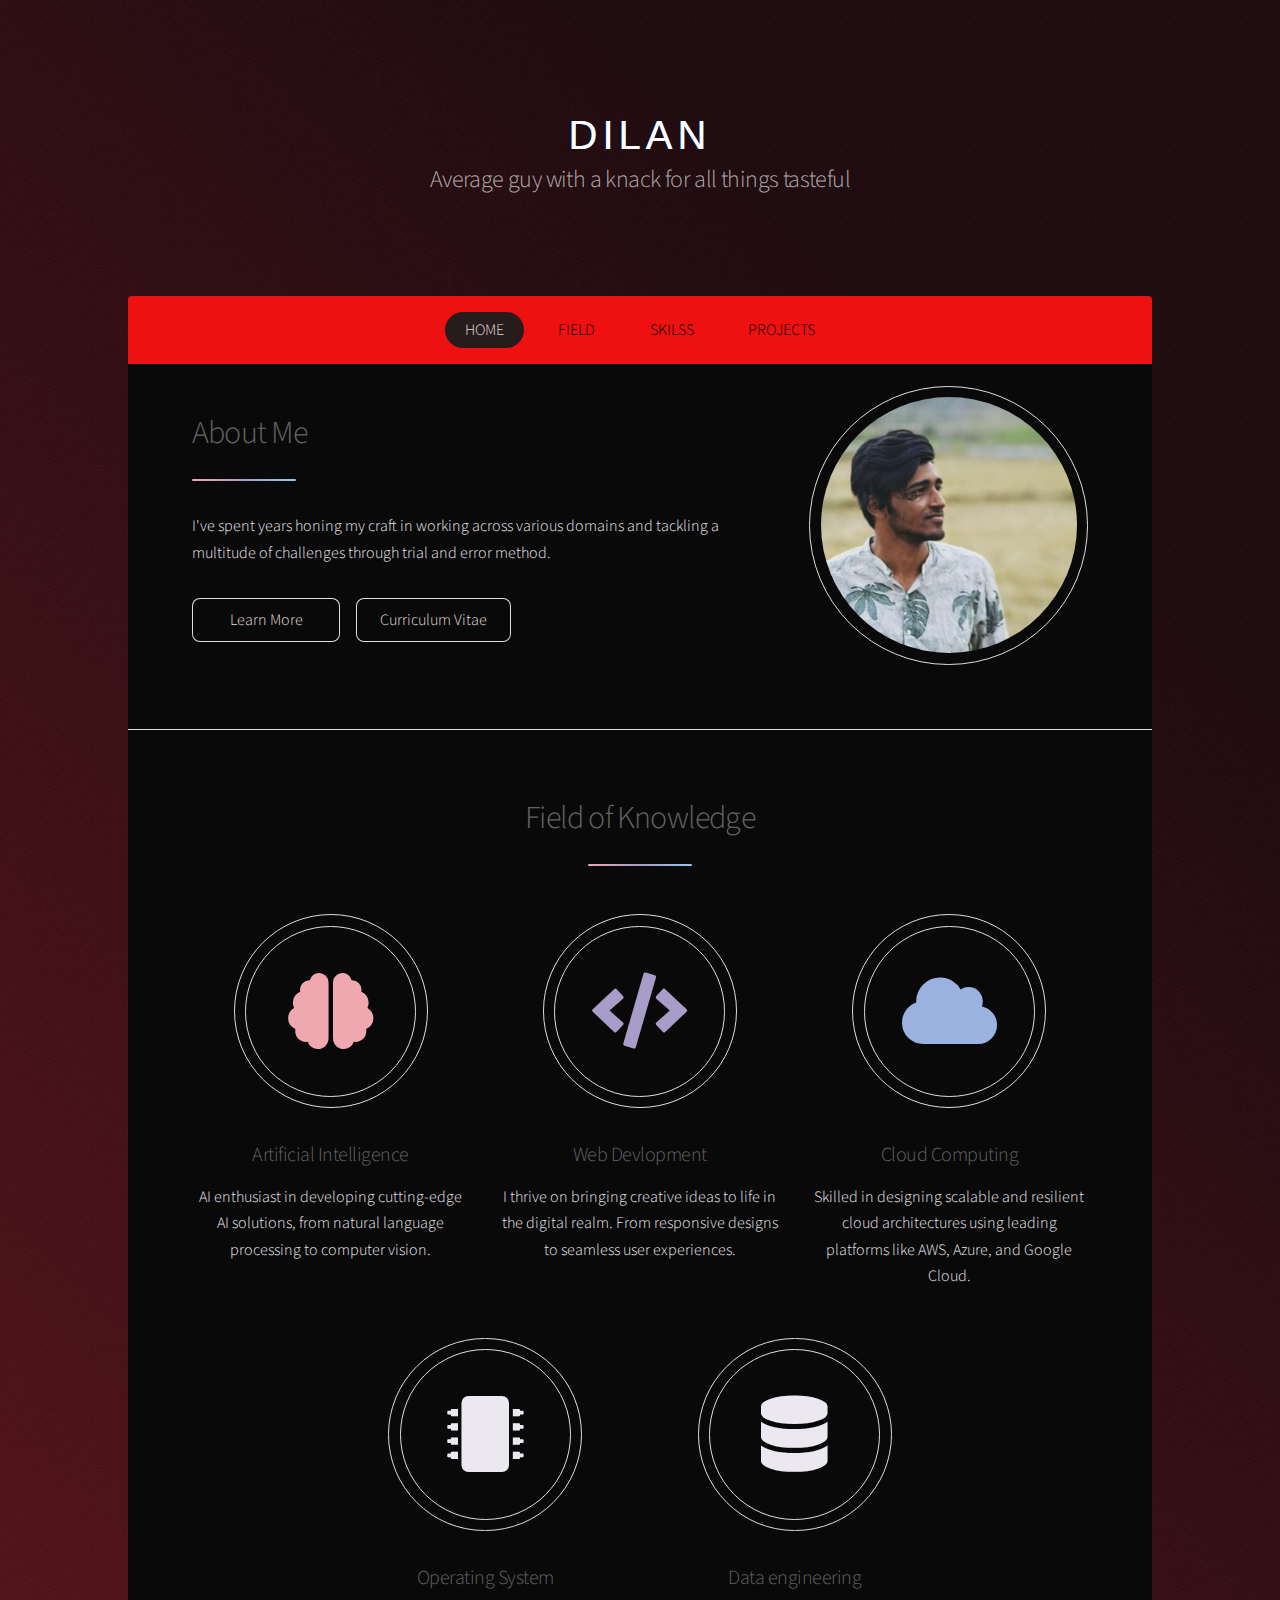
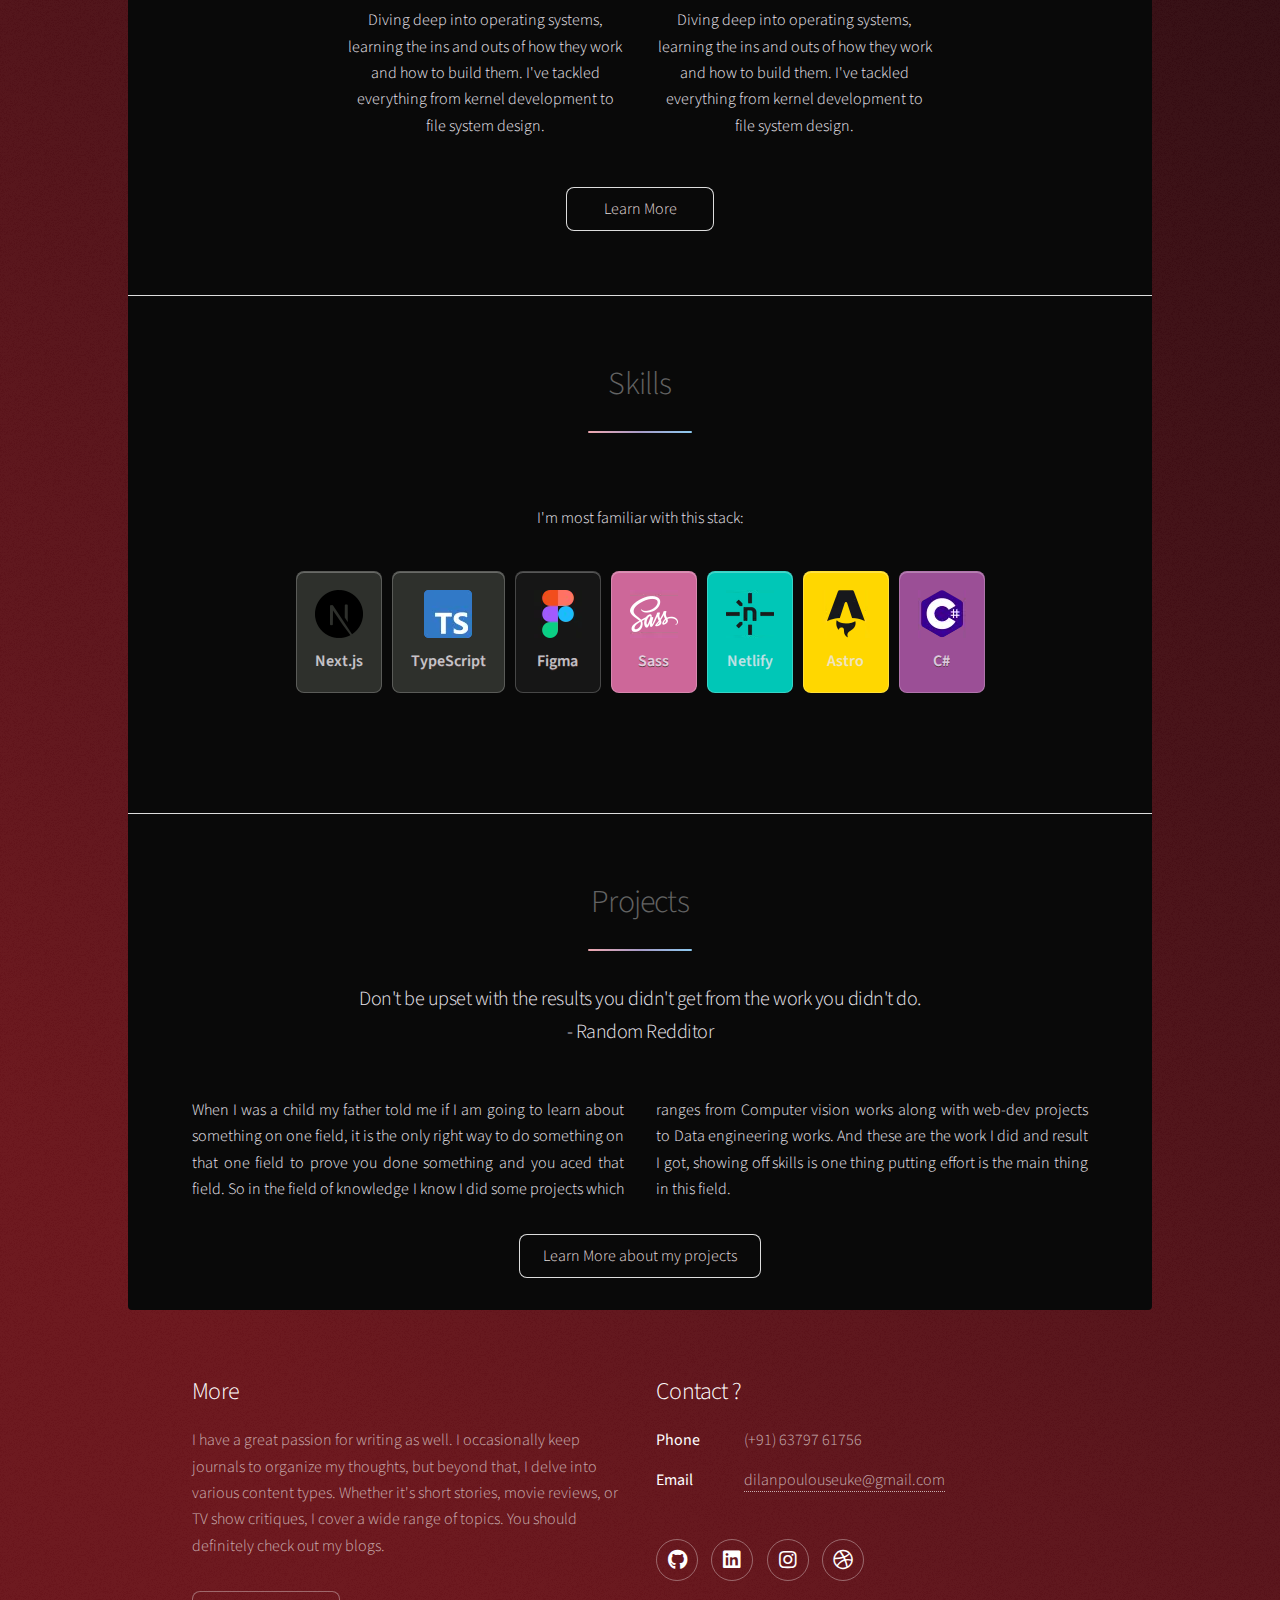
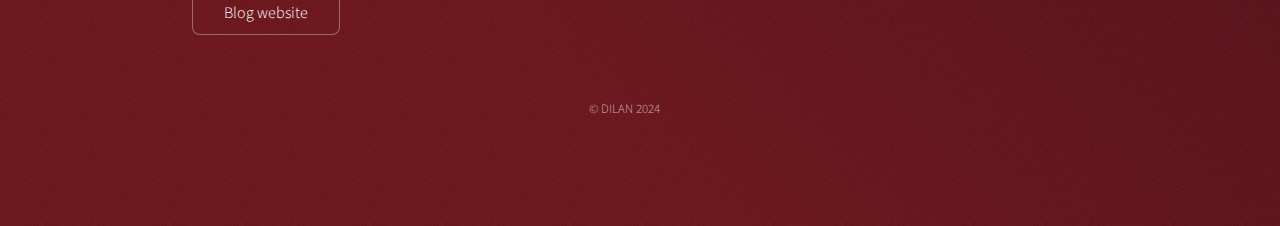
<file: index.html>
<!DOCTYPE HTML>
<html>
	<head>
		<title>DILAN</title>
		<meta charset="utf-8" />
		<meta name="viewport" content="width=device-width, initial-scale=1, user-scalable=no" />
		<link rel="stylesheet" href="assets/css/main.css" />
		<noscript><link rel="stylesheet" href="assets/css/noscript.css" /></noscript>
		<link rel="apple-touch-icon" sizes="180x180" href="apple-touch-icon.png">
		<link rel="icon" type="image/png" sizes="32x32" href="favicon-32x32.png">
		<link rel="icon" type="image/png" sizes="16x16" href="favicon-16x16.png">
		<link rel="manifest" href="site.webmanifest">
	</head>
	<body class="is-preload">

		<!-- Wrapper -->
			<div id="wrapper">

				<!-- Header -->
					<header id="header" class="alt">
						<div class="logo"><span class="glitch"  data-glitch="DILAN">DILAN</span></div>
						<p>Average guy with a knack for all things tasteful</p>
					</header>
				<!-- Nav -->
				<header id="Header" >
					<nav id="nav">
						<ul>
							<li><a href="#intro" class="active">HOME</a></li>
							<li><a href="#first" class="active">FIELD</a></li>
							<li><a href="#second" class="active">SKILSS</a></li>
						    <li><a href="#third" class="active">PROJECTS</a></li>						
						</ul>
						</nav>
				</header>
				<br>
				<!-- Main -->
				<div id="main">

					<!-- Introduction -->
						<section id="intro" class="main inactive">
							<div class="spotlight">
								<div class="content">
									<header class="major">
										<h2>About Me</h2>
									</header>
									<p>I've spent years honing my craft in working across various domains and tackling a multitude of challenges through trial and error method.</p>
									<ul class="actions">
										<li><a href="About.html" class="button">Learn More</a></li>
										<li><a href="DILAN P RESUME.pdf" class="button">Curriculum Vitae</a></li>
									</ul>
								</div>
								<span class="image"><img src="images/403725047_1269252150407271_45899597499198618_n.jpg" alt=""></span>
							</div>
						</section>
				
					<!-- First Section -->
						<section id="first" class="main special inactive">
							<header class="major">
								<h2>Field of Knowledge</h2>
							</header>
							<ul class="features">
								<li>
									<span class="icon solid major style1 fa-brain"></span>
									<h3>Artificial Intelligence</h3>
									<p>AI enthusiast in developing cutting-edge AI solutions, from natural language processing to computer vision. </p>
								</li>
								<li>
									<span class="icon solid major style3 fa-code"></span>
									<h3>Web Devlopment</h3>
									<p>I thrive on bringing creative ideas to life in the digital realm. From responsive designs to seamless user experiences.</p>
								</li><li>
									<i class="icon solid major style4 fa fa-cloud"></i>										
									<h3>Cloud Computing</h3>
									<p>Skilled in designing scalable and resilient cloud architectures using leading platforms like AWS, Azure, and Google Cloud.</p>
								</li>
								<li>
									<i class="icon solid major style12 fa fa-microchip"></i>										
									<h3>Operating System</h3>
									<p>Diving deep into operating systems, learning the ins and outs of how they work and how to build them. I've tackled everything from kernel development to file system design.</p>
								</li>
								<li>
									<i class="icon solid major style6 fa fa-database"></i>										
									<h3>Data engineering</h3>
									<p>Diving deep into operating systems, learning the ins and outs of how they work and how to build them. I've tackled everything from kernel development to file system design.</p>
								</li>
							</ul>
							<footer class="major">
								<ul class="actions special">
									<li><a href="Field.html" class="button">Learn More</a></li>
								</ul>
							</footer>
						</section>
				
				
		
						<section id="second" class="main special">
							<header class="major">
								<h2>Skills</h2>
								<section class="tech-stack section gradient-top astro-3JVNOSA3">
									<div class="container astro-3JVNOSA3">
									  <div class="subtitle astro-3JVNOSA3">
										I'm most familiar with this stack:
									  </div>
									  
									  <div class="tech-stack-icons astro-LDGDDRD7">
								
								   <div class="tech-stack-icon astro-IKZ5TM2W tech-stack-icon--dark" data-aos="fade-up" data-aos-delay="550" style="--color: #2E302C;">
									  <img fit="contain" background="#2E302C" alt="" class="astro-IKZ5TM2W" width="48" height="48" src="images\Tech\nextjs_Z1ag78q.webp" loading="lazy" decoding="async">
									  <div class="tech-stack-icon__text astro-IKZ5TM2W" style="--color: #2E302C;">Next.js</div>
								  </div><div class="tech-stack-icon astro-IKZ5TM2W tech-stack-icon--small-text" data-aos="fade-up" data-aos-delay="600" style="--color: #2E302C;">
									  <img fit="contain" background="#2E302C" alt="" class="astro-IKZ5TM2W" width="48" height="48" src="images\Tech\typescript_Qxf5L.webp" loading="lazy" decoding="async">
									  <div class="tech-stack-icon__text astro-IKZ5TM2W" style="--color: #2E302C;">TypeScript</div>
								  </div>
								  <div class="tech-stack-icon astro-IKZ5TM2W" data-aos="fade-up" data-aos-delay="750" style="--color: #161616;">
									  <img fit="contain" background="#161616" alt="" class="astro-IKZ5TM2W" width="48" height="48" src="images\Tech\figma_Z1UQCmG.webp" loading="lazy" decoding="async">
									  <div class="tech-stack-icon__text astro-IKZ5TM2W" style="--color: #161616;">Figma</div>
								  </div><div class="tech-stack-icon astro-IKZ5TM2W" data-aos="fade-up" data-aos-delay="800" style="--color: #CD6799;">
									  <img fit="contain" background="#CD6799" alt="" class="astro-IKZ5TM2W" width="48" height="48" src="images\Tech\sass_o9QHM.webp" loading="lazy" decoding="async">
									  <div class="tech-stack-icon__text astro-IKZ5TM2W" style="--color: #CD6799;">Sass</div>
								  </div><div class="tech-stack-icon astro-IKZ5TM2W tech-stack-icon--dark" data-aos="fade-up" data-aos-delay="850" style="--color: #00C7B7;">
									  <img fit="contain" background="#00C7B7" alt="" class="astro-IKZ5TM2W" width="48" height="48" src="images\Tech\netlify_ztmJS.webp" loading="lazy" decoding="async">
									  <div class="tech-stack-icon__text astro-IKZ5TM2W" style="--color: #00C7B7;">Netlify</div>
								  </div><div class="tech-stack-icon astro-IKZ5TM2W tech-stack-icon--dark" data-aos="fade-up" data-aos-delay="900" style="--color: #FFD700;">
									  <img fit="contain" background="#FFD700" alt="" class="astro-IKZ5TM2W" width="48" height="48" src="images\Tech\astro_Z22p3JT.webp" loading="lazy" decoding="async">
									  <div class="tech-stack-icon__text astro-IKZ5TM2W" style="--color: #FFD700;">Astro</div>
								  </div><div class="tech-stack-icon astro-IKZ5TM2W" data-aos="fade-up" data-aos-delay="950" style="--color: #9B4F96;">
									  <img fit="contain" background="#9B4F96" alt="" class="astro-IKZ5TM2W" width="48" height="48" src="images\Tech\csharp_Z23P5lr.webp" loading="lazy" decoding="async">
									  <div class="tech-stack-icon__text astro-IKZ5TM2W" style="--color: #9B4F96;">C#</div>
								  </div>
									</section></header></section>



								<section id="third" class="main special">
							<header class="major">
								<h2>Projects</h2>
								<p>Don't be upset with the results you didn't get from the work you didn't do.<br>
								- Random Redditor</p>
							</header>
							<p class="content">When I was a child my father told me if I am going to learn about something on one field, it is the only right way to do something on that one field to prove you done something and you aced that field. So in the field of knowledge I know I did some projects which ranges from Computer vision works along with web-dev projects to Data engineering works. And these are the work I did and result I got, showing off skills is one thing putting effort is the main thing in this field.</p>
									<a href="projects.html" class="button">Learn More about my projects</a>
								</section>
						</div>



						<footer id="footer">
						<section>
							<h2>More</h2>
							<p>I have a great passion for writing as well. I occasionally keep journals to organize my thoughts, but beyond that, I delve into various content types. Whether it's short stories, movie reviews, or TV show critiques, I cover a wide range of topics. You should definitely check out my blogs.</p>
							<ul class="actions">
								<li><a href="https://hunterblog.netlify.app/" class="button">Blog website</a></li>
							</ul>
						</section>
						<section>
							<h2>Contact ?</h2>
							<dl class="alt">
								<dt>Phone</dt>
								<dd>(+91) 63797 61756</dd>
								<dt>Email</dt>
								<dd><a href="https://mail.google.com/mail/u/0/?fs=1&to=dilanpoulouseuke@gmail.com&tf=cm">dilanpoulouseuke@gmail.com</a></dd>
							</dl>
							<ul class="icons">
								<li><a href="https://github.com/Dilan-16/" class="icon brands fa-github alt"><span class="label">GitHub</span></a></li>
								<li><a href="https://www.linkedin.com/in/dilan-p-39496a1b6/" class="icon brands fa-linkedin alt"><span class="label">Linkedin</span></a></li>
								<li><a href="https://www.instagram.com/dilan_x_fernando/" class="icon brands fa-instagram alt"><span class="label">Instagram</span></a></li>
								<li><a href="https://hunterblog.netlify.app/" class="icon brands fa-dribbble alt"><span class="label">Blog</span></a></li>
							</ul>
						</section>
						<p class="copyright">&copy; DILAN 2024</p>
					</footer>

			</div>

		<!-- Scripts -->
			<script src="assets/js/jquery.min.js"></script>
			<script src="assets/js/jquery.scrollex.min.js"></script>
			<script src="assets/js/jquery.scrolly.min.js"></script>
			<script src="assets/js/browser.min.js"></script>
			<script src="assets/js/breakpoints.min.js"></script>
			<script src="assets/js/util.js"></script>
			<script src="assets/js/main.js"></script>

	</body>
</html>
</file>
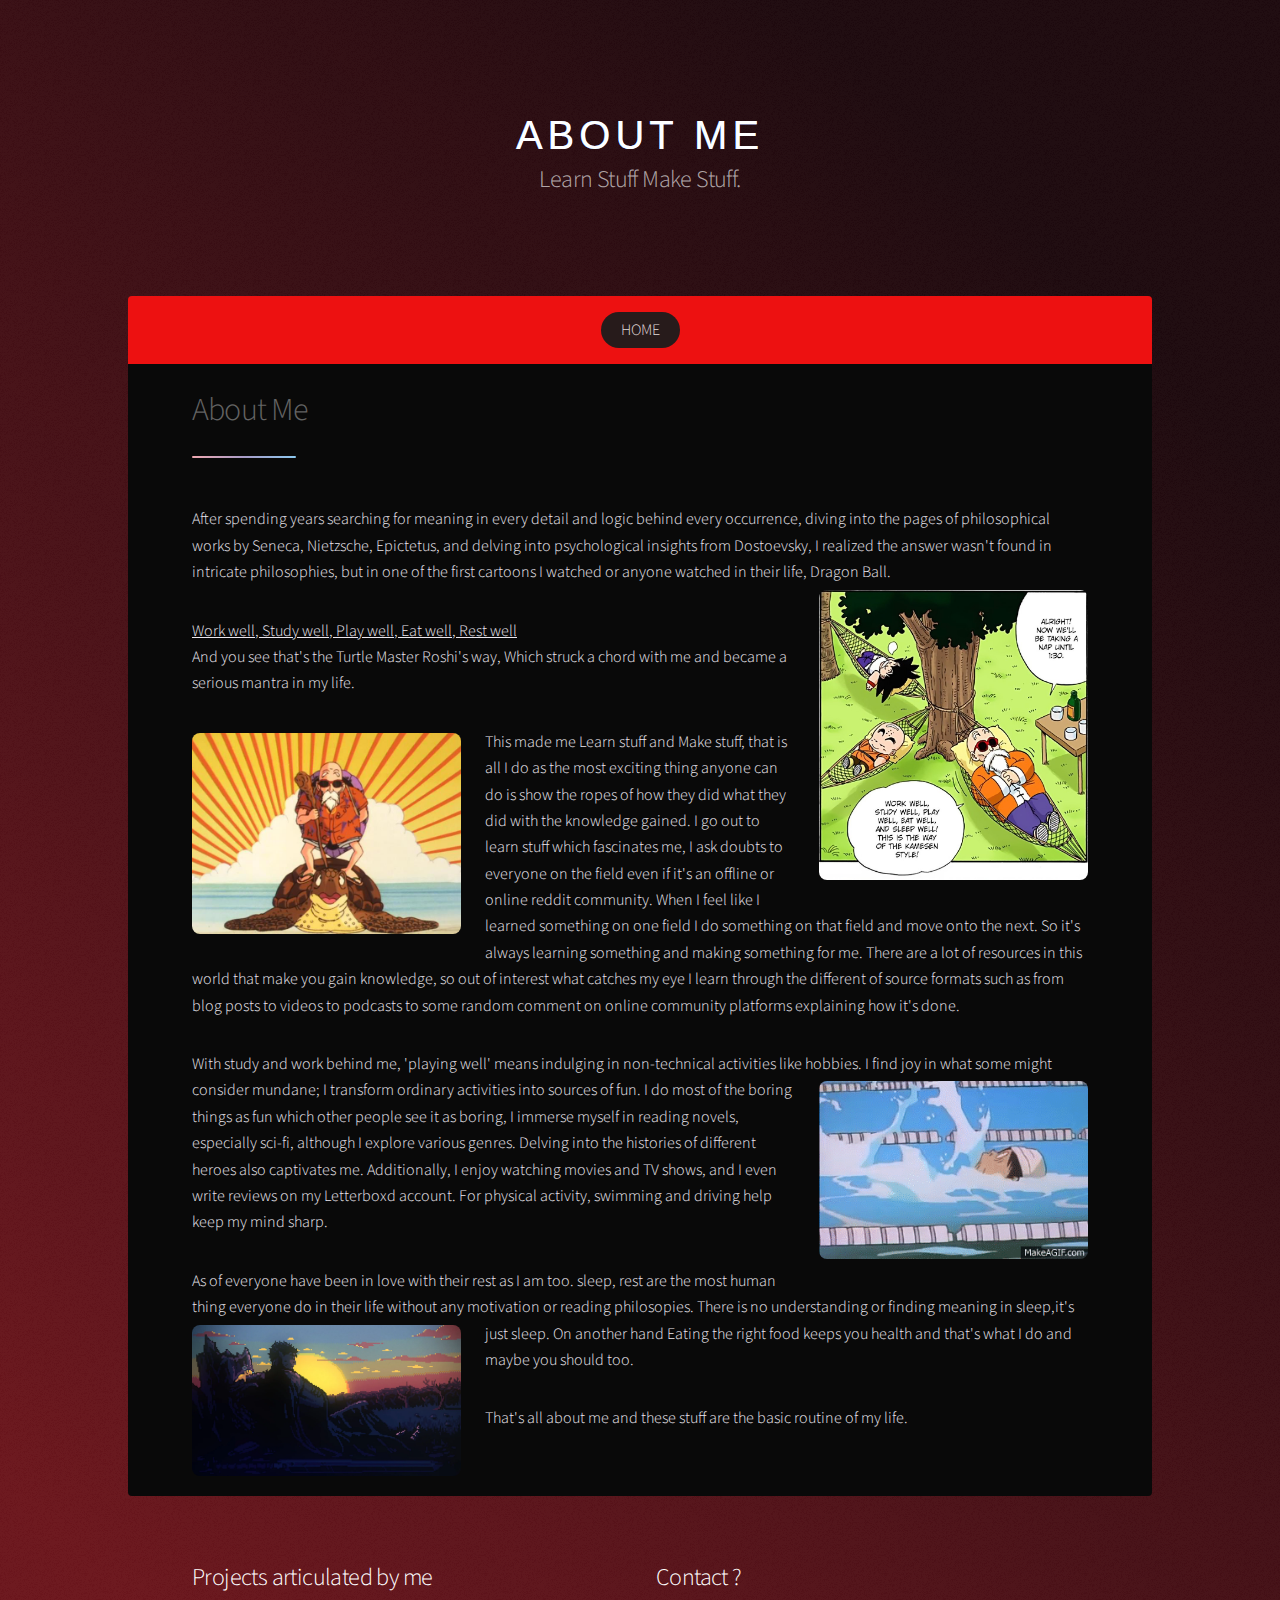
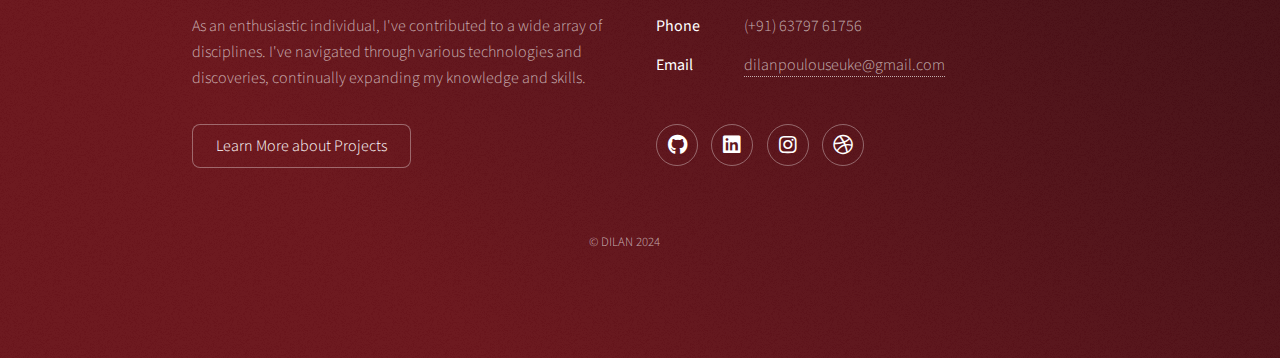
<file: About.html>
<!DOCTYPE HTML>
<html>
	<head>
		<title>DILAN - ABOUT</title>
		<meta charset="utf-8" />
		<meta name="viewport" content="width=device-width, initial-scale=1, user-scalable=no" />
		<link rel="stylesheet" href="assets/css/main.css" />
		<noscript><link rel="stylesheet" href="assets/css/noscript.css" /></noscript>
		<link rel="apple-touch-icon" sizes="180x180" href="apple-touch-icon.png">
		<link rel="icon" type="image/png" sizes="32x32" href="favicon-32x32.png">
		<link rel="icon" type="image/png" sizes="16x16" href="favicon-16x16.png">
		<link rel="manifest" href="site.webmanifest">
	</head>
	<body class="is-preload">
<!-- Header -->
<div id="wrapper">

	<!-- Header -->
		<header id="header" class="alt">
			<div class="logo"><span class="glitch" data-glitch="About Me">About Me </span></div>
			<p>Learn Stuff Make Stuff.</p>
		</header>
	<!-- Nav -->
	<header id="Header" >
		<nav id="nav">
			<ul>
				<li><a href="index.html" class="active">HOME</a></li>						</ul>
			</nav>
	</header>

	<br>
	<div id="main">

	<!-- Content -->
		<section id="content" class="main">
            <div class="content">
                <header class="major">
                    <h2>About Me</h2>
                </header>
            </div>
            <p>After spending years searching for meaning in every detail and logic behind every occurrence, diving into the pages of philosophical works by Seneca, Nietzsche, Epictetus, and delving into psychological insights from Dostoevsky, I realized the answer wasn't found in intricate philosophies, but in one of the first cartoons I watched or anyone watched in their life, Dragon Ball.<span class="image right"><img src="images/FXSaRjpWYAEuRMu.jpg" alt="" /></span>  </p><u>Work well, Study well, Play well, Eat well, Rest well</u> <br><p>And you see that's the Turtle Master Roshi's way, Which struck a chord with me and became a serious mantra in my life.</p>
            <span class="image left"><img src="images/tumblr_inline_pko2c01IOg1r15usg_640.jpg" alt="" /></span> <p>This made me Learn stuff and Make stuff, that is all I do as the most exciting thing anyone can do is show the ropes of how they did what they did with the knowledge gained. I go out to learn stuff which fascinates me, I ask doubts to everyone on the field even if it's an offline or online reddit community. When I feel like I learned something on one field I do something on that field and move onto the next. So it's always learning something and making something for me. There are a lot of resources in this world that make you gain knowledge, so out of interest what catches my eye I learn through the different of source formats such as from blog posts to videos to podcasts to some random comment on online community platforms explaining how it's done.</p>
            <p>With study and work behind me, 'playing well' means indulging in non-technical activities like hobbies. <span class="image right"><img src="images/6M6cru.gif" alt=""></span>I find joy in what some might consider mundane; I transform ordinary activities into sources of fun. I do most of the boring things as fun  which other people see it as boring, I immerse myself in reading novels, especially sci-fi, although I explore various genres. Delving into the histories of different heroes also captivates me. Additionally, I enjoy watching movies and TV shows, and I even write reviews on my Letterboxd account. For physical activity, swimming and driving help keep my mind sharp.</p> 
            <p>As of everyone have been in love with their rest as I am too. sleep, rest are the most human thing everyone do in their life without any motivation or reading philosopies. There is no understanding or finding meaning in sleep,<span class="image left"><img src="/images/guts_from_berserk_sleeping__by_unsearcheduser_der0mtd-fullview.webp" alt=""></span>it's just sleep. On another hand Eating the right food keeps you health and that's what I do and maybe you should too. </p>
            <p>That's all about me and these stuff are the basic routine of my life. </p>
		</section>

</div>



				<!-- Footer -->
				<footer id="footer">
					<section>
                        <h2>Projects articulated by me</h2>
                        <p>As an enthusiastic individual, I've contributed to a wide array of disciplines. I've navigated through various technologies and discoveries, continually expanding my knowledge and skills.</p>
                        <ul class="actions">
                            <li><a href="projects.html" class="button">Learn More about Projects</a></li>
                        </ul>
                    </section>
					<section>
						<h2>Contact ?</h2>
						<dl class="alt">
							<dt>Phone</dt>
							<dd>(+91) 63797 61756</dd>
							<dt>Email</dt>
							<dd><a href="https://mail.google.com/mail/u/0/?fs=1&to=dilanpoulouseuke@gmail.com&tf=cm">dilanpoulouseuke@gmail.com</a></dd>
						</dl>
						<ul class="icons">
							<li><a href="https://github.com/Dilan-16/" class="icon brands fa-github alt"><span class="label">GitHub</span></a></li>
							<li><a href="https://www.linkedin.com/in/dilan-p-39496a1b6/" class="icon brands fa-linkedin alt"><span class="label">Linkedin</span></a></li>
							<li><a href="https://www.instagram.com/dilan_x_fernando/" class="icon brands fa-instagram alt"><span class="label">Instagram</span></a></li>
							<li><a href="https://hunterblog.netlify.app/" class="icon brands fa-dribbble alt"><span class="label">Blog</span></a></li>
						</ul>
					</section>
						<p class="copyright">&copy; DILAN 2024</p>
					</footer>

			</div>

		<!-- Scripts -->
			<script src="assets/js/jquery.min.js"></script>
			<script src="assets/js/jquery.scrollex.min.js"></script>
			<script src="assets/js/jquery.scrolly.min.js"></script>
			<script src="assets/js/browser.min.js"></script>
			<script src="assets/js/breakpoints.min.js"></script>
			<script src="assets/js/util.js"></script>
			<script src="assets/js/main.js"></script>

	</body>
</html>
</file>
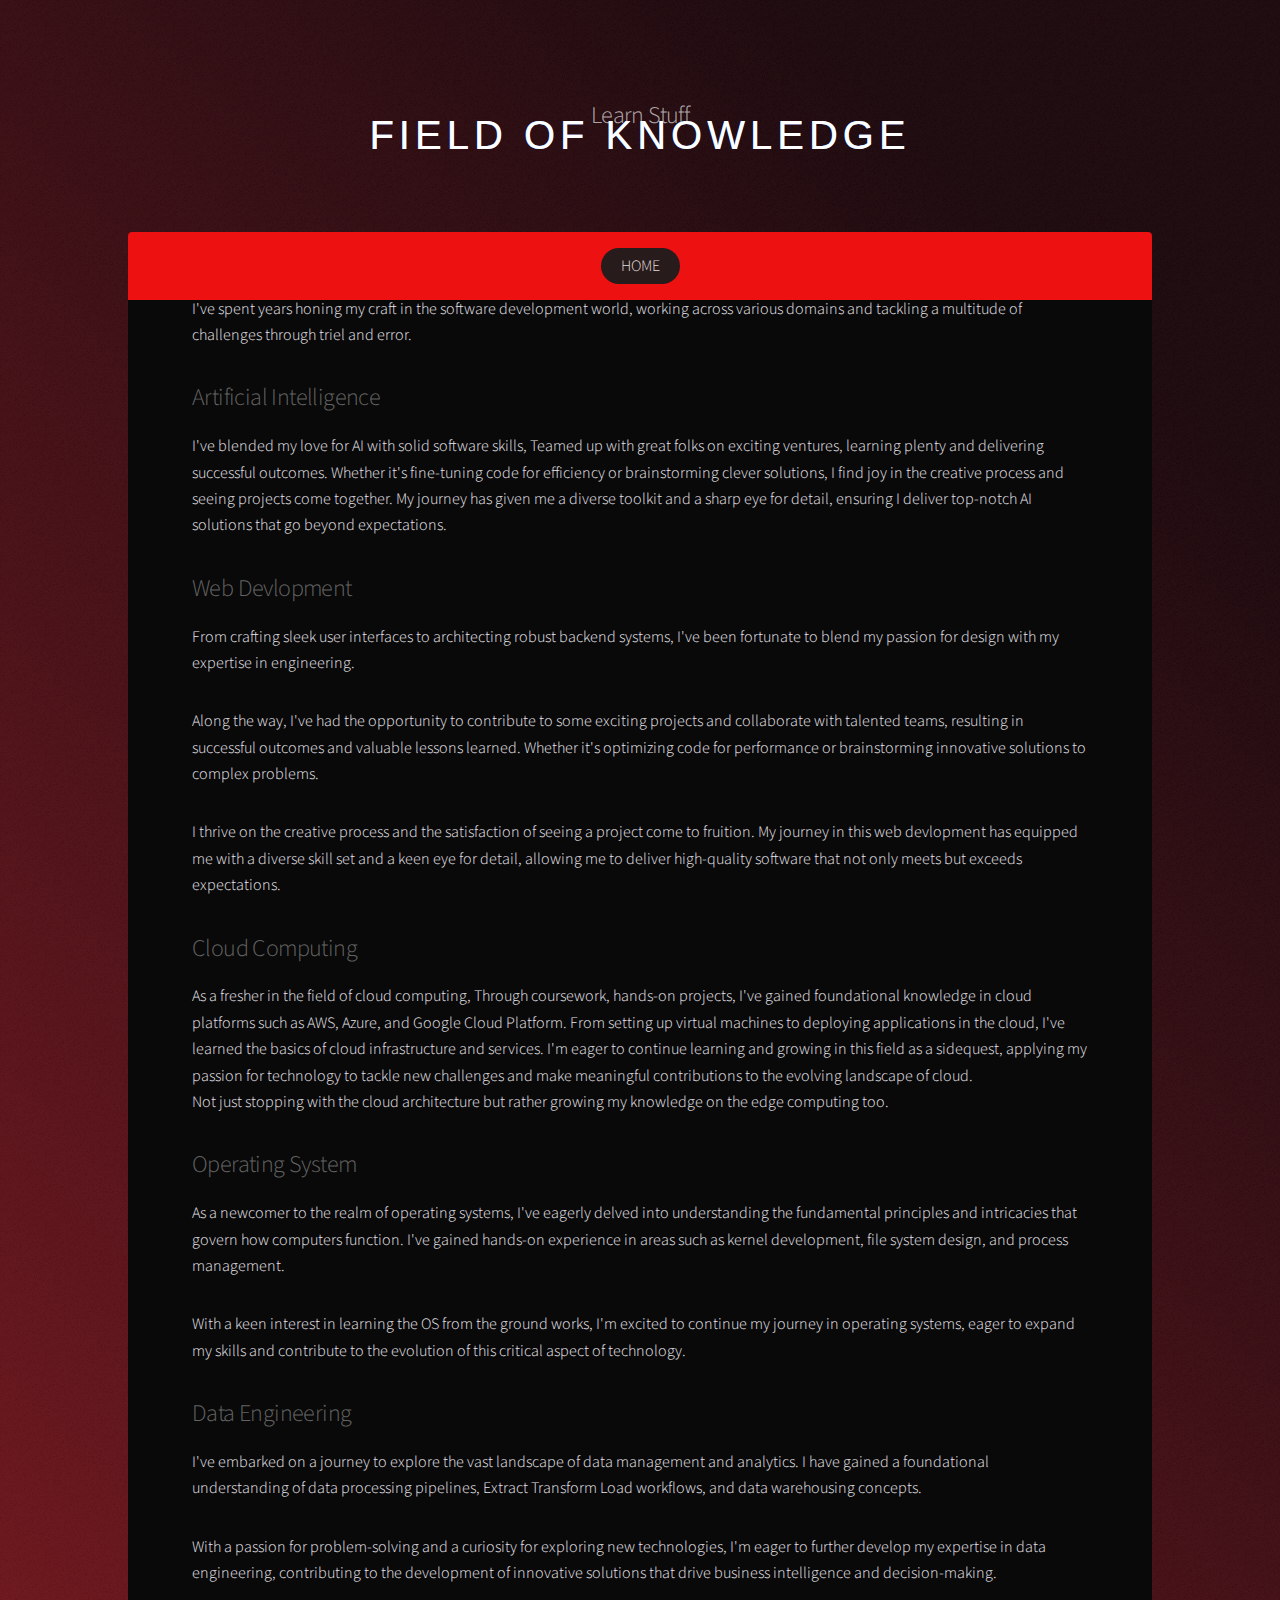
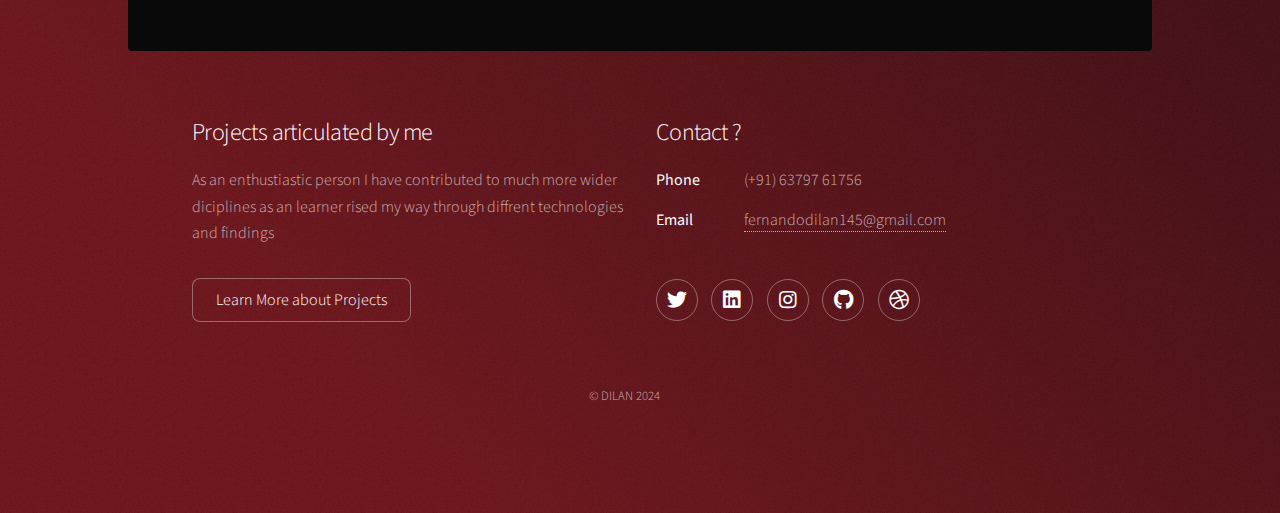
<file: Field.html>
<!DOCTYPE HTML>
<html>
	<head>
		<title>DILAN</title>
		<meta charset="utf-8" />
		<meta name="viewport" content="width=device-width, initial-scale=1, user-scalable=no" />
		<link rel="stylesheet" href="assets/css/main.css" />
		<noscript><link rel="stylesheet" href="assets/css/noscript.css" /></noscript>
	</head>
	<body class="is-preload">

		<!-- Wrapper -->
			<div id="wrapper">

				<header id="header" class="alt">
					<span class="glitch"  data-glitch="Field of knowledge">Field of knowledge</span>
					<p>Learn Stuff</p>
				</header>
			<!-- Nav -->
			<header id="Header" >
				<nav id="nav">
					<ul>
						<li><a href="index.html" class="active">HOME</a></li>
					</ul>
					</nav>
			</header>
				<!-- Main -->
					<div id="main">

						<!-- Content -->
							<section id="content" class="main">
								<p>I've spent years honing my craft in the software development world, working across various domains and tackling a multitude of challenges through triel and error.</p>
								<h2>Artificial Intelligence</h2>
								<p>I've blended my love for AI with solid software skills, Teamed up with great folks on exciting ventures, learning plenty and delivering successful outcomes. Whether it's fine-tuning code for efficiency or brainstorming clever solutions, I find joy in the creative process and seeing projects come together. My journey has given me a diverse toolkit and a sharp eye for detail, ensuring I deliver top-notch AI solutions that go beyond expectations.</p>
								
								<h2>Web Devlopment</h2>
								<p>From crafting sleek user interfaces to architecting robust backend systems, I've been fortunate to blend my passion for design with my expertise in engineering.</p>
								<p> Along the way, I've had the opportunity to contribute to some exciting projects and collaborate with talented teams, resulting in successful outcomes and valuable lessons learned. Whether it's optimizing code for performance or brainstorming innovative solutions to complex problems.</p>
								<p>I thrive on the creative process and the satisfaction of seeing a project come to fruition. My journey in this web devlopment has equipped me with a diverse skill set and a keen eye for detail, allowing me to deliver high-quality software that not only meets but exceeds expectations.</p> 
								
								<h2>Cloud Computing</h2>
								<p>As a fresher in the field of cloud computing, Through coursework, hands-on projects, I've gained foundational knowledge in cloud platforms such as AWS, Azure, and Google Cloud Platform. From setting up virtual machines to deploying applications in the cloud, I've learned the basics of cloud infrastructure and services. I'm eager to continue learning and growing in this field as a sidequest, applying my passion for technology to tackle new challenges and make meaningful contributions to the evolving landscape of cloud. <br> Not just stopping with the cloud architecture but rather growing my knowledge on the edge computing too. </p>
								
								<h2>Operating System</h2>
								<p> As a newcomer to the realm of operating systems, I've eagerly delved into understanding the fundamental principles and intricacies that govern how computers function. I've gained hands-on experience in areas such as kernel development, file system design, and process management.</p>
								<p>With a keen interest in learning the OS from the ground works, I'm excited to continue my journey in operating systems, eager to expand my skills and contribute to the evolution of this critical aspect of technology.</p>
							
								<h2>Data Engineering</h2>
								<p>I've embarked on a journey to explore the vast landscape of data management and analytics. I have gained a foundational understanding of data processing pipelines, Extract Transform Load workflows, and data warehousing concepts. </p>
								<p>With a passion for problem-solving and a curiosity for exploring new technologies, I'm eager to further develop my expertise in data engineering, contributing to the development of innovative solutions that drive business intelligence and decision-making.</p>
							</section>

					</div>

				<!-- Footer -->
					<footer id="footer">
						<section>
							<h2>Projects articulated by me</h2>
							<p>As an enthustiastic person I have contributed to much more wider diciplines as an learner rised my way through diffrent technologies and findings</p>
							<ul class="actions">
								<li><a href="projects.html" class="button">Learn More about Projects</a></li>
							</ul>
						</section>
						<section>
							<h2>Contact ?</h2>
							<dl class="alt">
								<dt>Phone</dt>
								<dd>(+91) 63797 61756</dd>
								<dt>Email</dt>
								<dd><a href="#">fernandodilan145@gmail.com</a></dd>
							</dl>
							<ul class="icons">
								<li><a href="#" class="icon brands fa-twitter alt"><span class="label">Twitter</span></a></li>
								<li><a href="https://www.linkedin.com/in/dilan-p-39496a1b6/" class="icon brands fa-linkedin alt"><span class="label">Linkedin</span></a></li>
								<li><a href="https://www.instagram.com/dilan_x_fernando/" class="icon brands fa-instagram alt"><span class="label">Instagram</span></a></li>
								<li><a href="https://github.com/Dilan-16/" class="icon brands fa-github alt"><span class="label">GitHub</span></a></li>
								<li><a href="#" class="icon brands fa-dribbble alt"><span class="label">Dribbble</span></a></li>
							</ul>
						</section>
						<p class="copyright">&copy; DILAN 2024</p>
					</footer>

			</div>

		<!-- Scripts -->
			<script src="assets/js/jquery.min.js"></script>
			<script src="assets/js/jquery.scrollex.min.js"></script>
			<script src="assets/js/jquery.scrolly.min.js"></script>
			<script src="assets/js/browser.min.js"></script>
			<script src="assets/js/breakpoints.min.js"></script>
			<script src="assets/js/util.js"></script>
			<script src="assets/js/main.js"></script>

	</body>
</html>
</file>
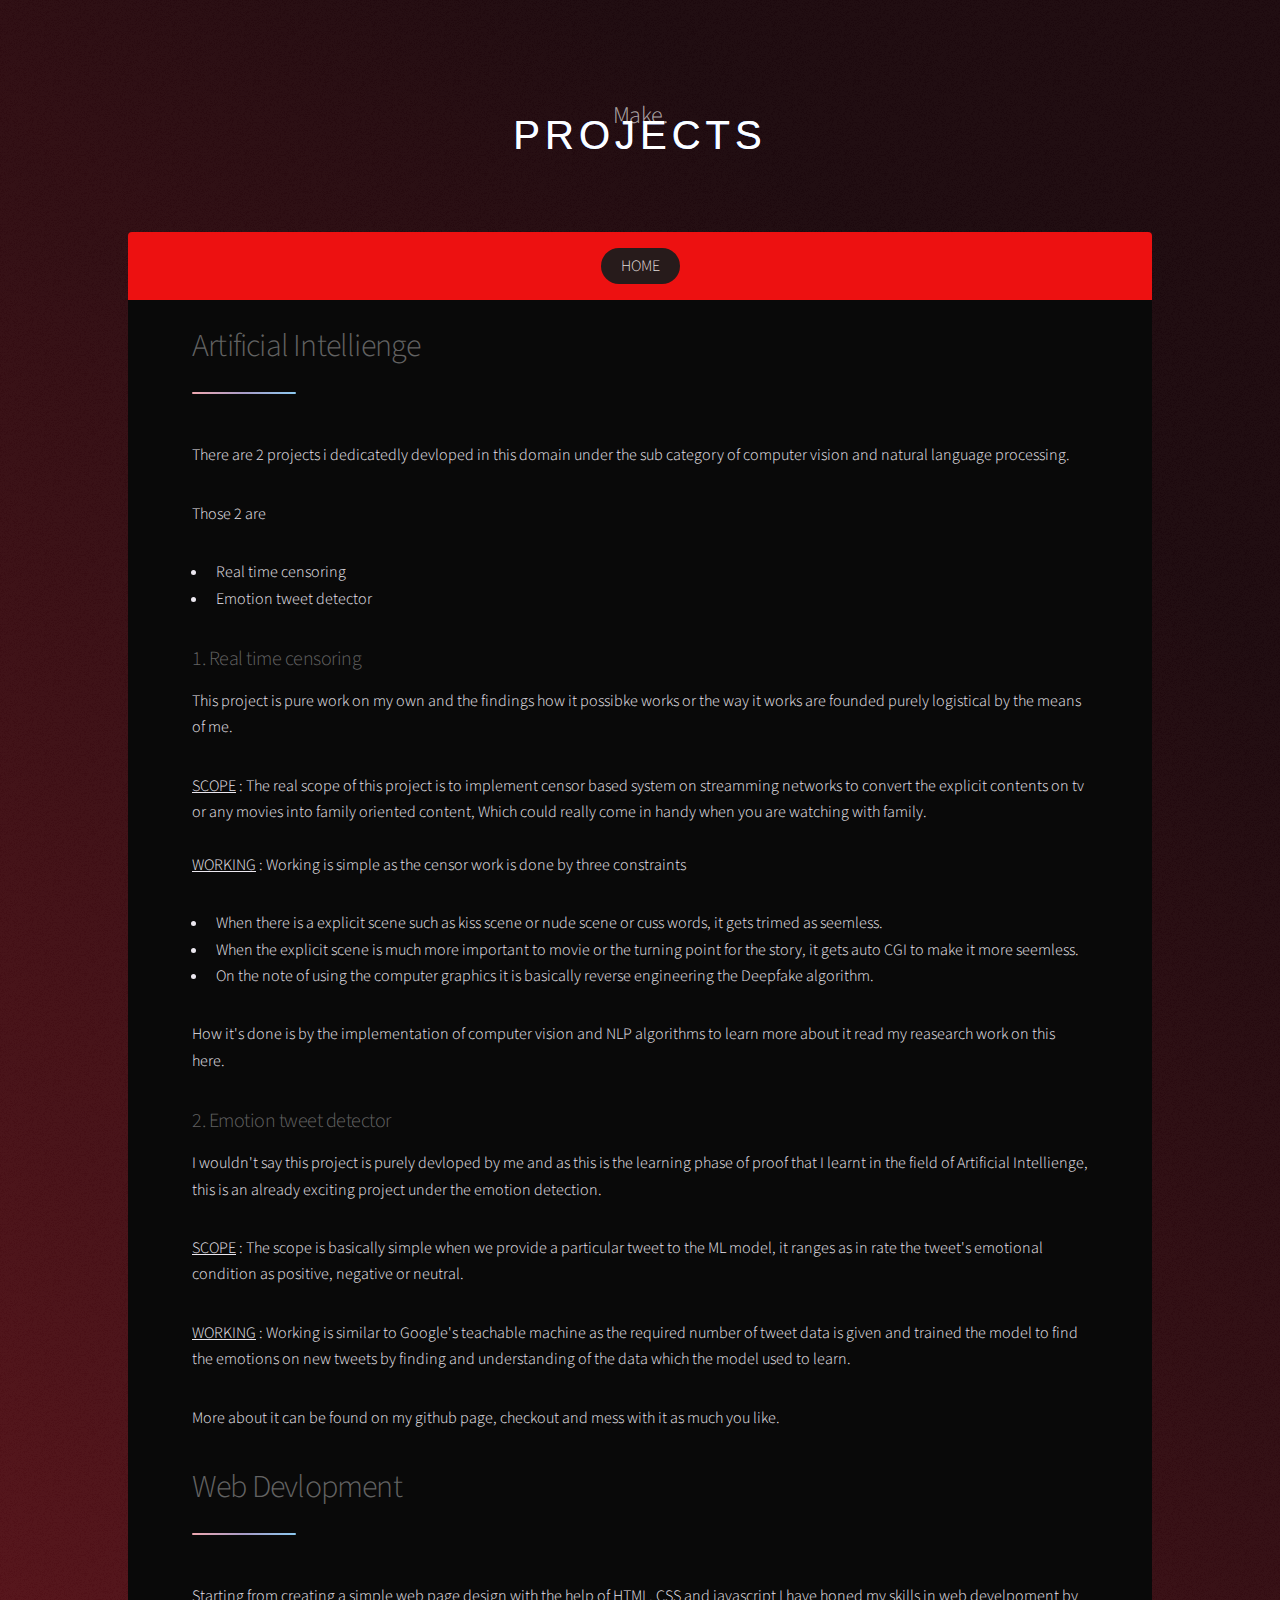
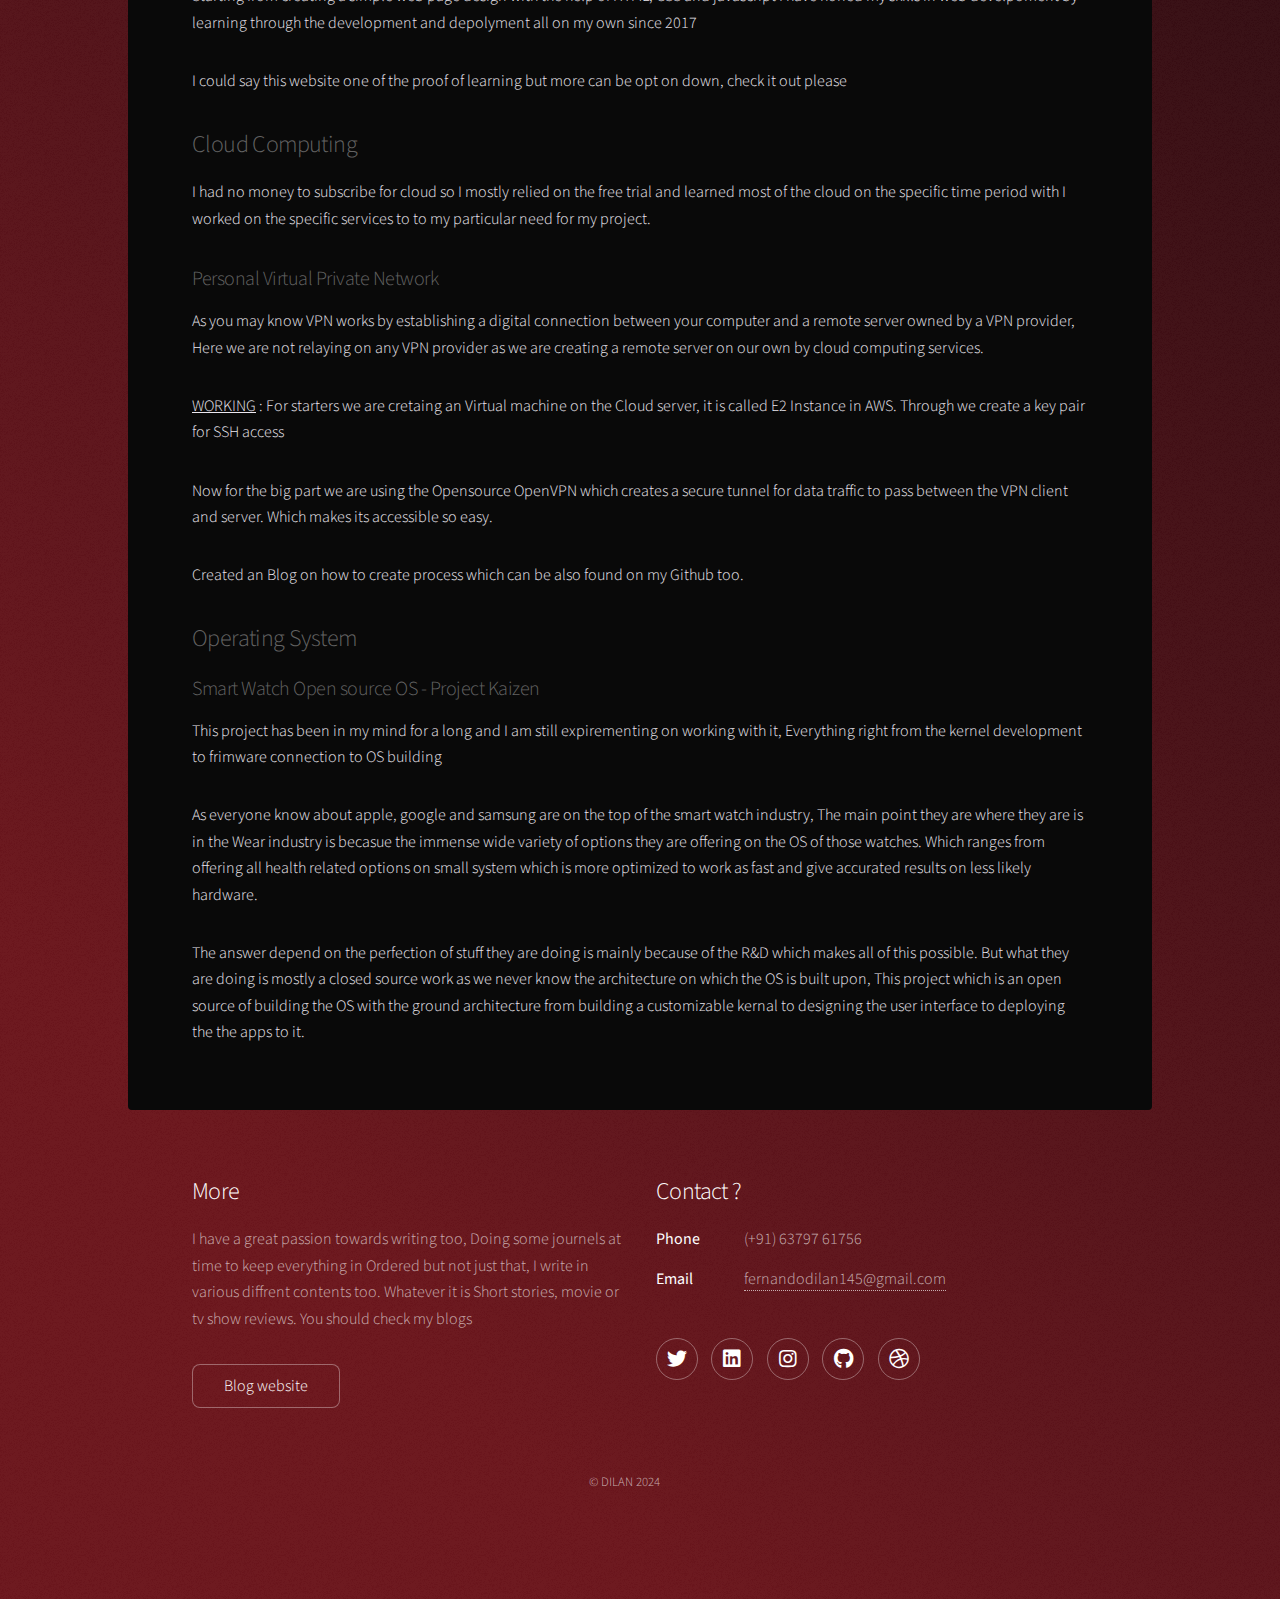
<file: projects.html>
<!DOCTYPE HTML>
<html>
	<head>
		<title>Generic - Stellar by HTML5 UP</title>
		<meta charset="utf-8" />
		<meta name="viewport" content="width=device-width, initial-scale=1, user-scalable=no" />
		<link rel="stylesheet" href="assets/css/main.css" />
		<noscript><link rel="stylesheet" href="assets/css/noscript.css" /></noscript>
	</head>
	<body class="is-preload">
<!-- Header -->
<div id="wrapper">

	<!-- Header -->
		<header id="header" class="alt">
			<span class="glitch" data-glitch="PROJECTS">Projects </span>
			<p>Make.</p>
		</header>
	<!-- Nav -->
	<header id="Header" >
		<nav id="nav">
			<ul>
				<li><a href="index.html" class="active">HOME</a></li>						</ul>
			</nav>
	</header>

	<br>
	<div id="main">

	<!-- Content -->
		<section id="content" class="main">
			<div class="content">
                <header class="major">
                    <h2>Artificial Intellienge</h2>
                </header>
            </div>
			<p>There are 2 projects i dedicatedly devloped in this domain under the sub category of computer vision and natural language processing.</p> 
				<p>Those 2 are 
					<ul><li>Real time censoring</li>
					<li>Emotion tweet detector </li></ul>
			<h3>1. Real time censoring</h3>
			<p>This project is pure work on my own and the findings how it possibke works or the way it works are founded purely logistical by the means of me.</p>
			<p><u>SCOPE</u> : The real scope of this project is to implement censor based system on streamming networks to convert the explicit contents on tv or any movies into family oriented content, Which could really come in handy when you are watching with family.
			<br><br><u>WORKING</u> : Working is simple as the censor work is done by three constraints
			<ul><li>When there is a explicit scene such as kiss scene or nude scene or cuss words, it gets trimed as seemless.</li>
			<li>When the explicit scene is much more important to movie or the turning point for the story, it gets auto CGI to make it more seemless. </li>
		<li>On the note of using the computer graphics it is basically reverse engineering the Deepfake algorithm.</li></ul>
				<p>How it's done is by the implementation of computer vision and NLP algorithms to learn more about it read my reasearch work on this here.</p>
			</p>
			<h3>2. Emotion tweet detector</h3>
			<p>I wouldn't say this project is purely devloped by me and as this is the learning phase of proof that I learnt in the field of Artificial Intellienge, this is an already exciting project under the emotion detection. </p>
			<p><u>SCOPE</u> : The scope is basically simple when we provide a particular tweet to the ML model, it ranges as in rate the tweet's emotional condition as positive, negative or neutral.</p>
			<p><u>WORKING</u> : Working is similar to Google's teachable machine as the required number of tweet data is given and trained the model to find the emotions on new tweets by finding and understanding of the data which the model used to learn.</p>
			<p>More about it can be found on my github page, checkout and mess with it as much you like.</p>
			
			<header class="major">
				<h2>Web Devlopment</h2>
			</header>
			
			<p>Starting from creating a simple web page design with the help of HTML, CSS and javascript I have honed my skills in web develpoment by learning through the development and depolyment all on my own since 2017  </p>
			<p>I could say this website one of the proof of learning but more can be opt on down, check it out please</p>

			<h2>Cloud Computing</h2>
			<p>I had no money to subscribe for cloud so I mostly relied on the free trial and learned most of the cloud on the specific time period with I worked on the specific services to to my particular need for my project. </p>
			<h3>Personal Virtual Private Network</h3>
			<p>As you may know VPN works by establishing a digital connection between your computer and a remote server owned by a VPN provider, Here we are not relaying on any VPN provider as we are creating a remote server on our own by cloud computing services. </p>
			<p><u>WORKING</u> : For starters we are cretaing an Virtual machine on the Cloud server, it is called E2 Instance in AWS. Through we create a key pair for SSH access </p>
			<p>Now for the big part we are using the Opensource OpenVPN which creates a secure tunnel for data traffic to pass between the VPN client and server. Which makes its accessible so easy. </p>
			<p>Created an Blog on how to create process which can be also found on my Github too.</p>
		
			<h2>Operating System</h2>
			<h3>Smart Watch Open source OS - Project Kaizen</h3>
			<p>This project has been in my mind for a long and I am still expirementing on working with it, Everything right from the kernel development to frimware connection to OS building </p>
			<p>As everyone know about apple, google and samsung are on the top of the smart watch industry, The main point they are where they are is in the Wear industry is becasue the immense wide variety of options they are offering on the OS of those watches. Which ranges from offering all health related options on small system which is more optimized to work as fast and give accurated results on less likely hardware. </p>
			<p>The answer depend on the perfection of stuff they are doing is mainly because of the R&D which makes all of this possible. But what they are doing is mostly a closed source work as we never know the architecture on which the OS is built upon, This project which is an open source of building the OS with the ground architecture from building a customizable kernal to designing the user interface to deploying the the apps to it. </p>
			 

		</section>

</div>
				<!-- Footer -->
				<footer id="footer">
					<section>
						<h2>More</h2>
						<p>I have a great passion towards writing too, Doing some journels at time to keep everything in Ordered but not just that, I write in various diffrent contents too. Whatever it is Short stories, movie or tv show reviews. You should check my blogs</p>
						<ul class="actions">
							<li><a href="generic.html" class="button">Blog website</a></li>
						</ul>
					</section>
					<section>
						<h2>Contact ?</h2>
						<dl class="alt">
							<dt>Phone</dt>
							<dd>(+91) 63797 61756</dd>
							<dt>Email</dt>
							<dd><a href="#">fernandodilan145@gmail.com</a></dd>
						</dl>
						<ul class="icons">
							<li><a href="#" class="icon brands fa-twitter alt"><span class="label">Twitter</span></a></li>
							<li><a href="https://www.linkedin.com/in/dilan-p-39496a1b6/" class="icon brands fa-linkedin alt"><span class="label">Linkedin</span></a></li>
							<li><a href="https://www.instagram.com/dilan_x_fernando/" class="icon brands fa-instagram alt"><span class="label">Instagram</span></a></li>
							<li><a href="https://github.com/Dilan-16/" class="icon brands fa-github alt"><span class="label">GitHub</span></a></li>
							<li><a href="#" class="icon brands fa-dribbble alt"><span class="label">Dribbble</span></a></li>
						</ul>
					</section>
						<p class="copyright">&copy; DILAN 2024</p>
					</footer>

			</div>

		<!-- Scripts -->
			<script src="assets/js/jquery.min.js"></script>
			<script src="assets/js/jquery.scrollex.min.js"></script>
			<script src="assets/js/jquery.scrolly.min.js"></script>
			<script src="assets/js/browser.min.js"></script>
			<script src="assets/js/breakpoints.min.js"></script>
			<script src="assets/js/util.js"></script>
			<script src="assets/js/main.js"></script>

	</body>
</html>
</file>
<file: assets/css/noscript.css>
/* Header */

	body.is-preload #header.alt > * {
		opacity: 1;
	}

	body.is-preload #header.alt .logo {
		-moz-transform: none;
		-webkit-transform: none;
		-ms-transform: none;
		transform: none;
	}
</file>
<file: assets/css/main.css>
@import url(fontawesome-all.min.css);
@import 'https://fonts.googleapis.com/css?family=Source+Sans+Pro:300,400';

html, body, div, span, applet, object,
iframe, h1, h2, h3, h4, h5, h6, p, blockquote,
pre, a, abbr, acronym, address, big, cite,
code, del, dfn, em, img, ins, kbd, q, s, samp,
small, strike, strong, sub, sup, tt, var, b,
u, i, center, dl, dt, dd, ol, ul, li, fieldset,
form, label, legend, table, caption, tbody,
tfoot, thead, tr, th, td, article, aside,
canvas, details, embed, figure, figcaption,
footer, header, hgroup, menu, nav, output, ruby,
section, summary, time, mark, audio, video {
	margin: 0;
	padding: 0;
	border: 0;
	font-size: 100%;
	font: inherit;
	vertical-align: baseline;}

article, aside, details, figcaption, figure,
footer, header, hgroup, menu, nav, section {
	display: block;}

body {
	line-height: 1;
}

ol, ul {
	list-style: none;
}

blockquote, q {
	quotes: none;
}

	blockquote:before, blockquote:after, q:before, q:after {
		content: '';
		content: none;
	}

table {
	border-collapse: collapse;
	border-spacing: 0;
}

body {
	-webkit-text-size-adjust: none;
}

mark {
	background-color: transparent;
	color: inherit;
}

input::-moz-focus-inner {
	border: 0;
	padding: 0;
}

input, select, textarea {
	-moz-appearance: none;
	-webkit-appearance: none;
	-ms-appearance: none;
	appearance: none;
}

/* Basic */

	@-ms-viewport {
		width: device-width;
	}

	body {
		-ms-overflow-style: scrollbar;
	}

	@media screen and (max-width: 480px) {

		html, body {
			min-width: 320px;
		}

	}

	html {
		box-sizing: border-box;
	}

	*, *:before, *:after {
		box-sizing: inherit;
	}

	body {
		background-color: #6c1319;
		background-image: url("images/overlay.png"), -moz-linear-gradient(45deg, #6c1319 15%, #1c070a 85%);
		background-image: url("images/overlay.png"), -webkit-linear-gradient(45deg, #6c1319 15%, #1c070a 85%);
		background-image: url("images/overlay.png"), -ms-linear-gradient(45deg, #6c1319 15%, #1c070a 85%);
		background-image: url("images/overlay.png"), linear-gradient(45deg, #6c1319 15%, #1c070a 85%);
	}

		body.is-preload *, body.is-preload *:before, body.is-preload *:after {
			-moz-animation: none !important;
			-webkit-animation: none !important;
			-ms-animation: none !important;
			animation: none !important;
			-moz-transition: none !important;
			-webkit-transition: none !important;
			-ms-transition: none !important;
			transition: none !important;
		}

/* Type */

	body {
		background-color: #935d8c;
		color: rgba(255, 255, 255, 0.65);
	}

	body, input, select, textarea {
		font-family: "Source Sans Pro", Helvetica, sans-serif;
		font-size: 17pt;
		font-weight: 300;
		line-height: 1.65;
	}



		@media screen and (max-width: 1680px) {

			body, input, select, textarea {
				font-size: 14pt;
			}

		}

		@media screen and (max-width: 1280px) {

			body, input, select, textarea {
				font-size: 12pt;
			}

		}

		@media screen and (max-width: 360px) {

			body, input, select, textarea {
				font-size: 11pt;
			}

		}

	a {
		-moz-transition: color 0.2s ease, border-bottom 0.2s ease;
		-webkit-transition: color 0.2s ease, border-bottom 0.2s ease;
		-ms-transition: color 0.2s ease, border-bottom 0.2s ease;
		transition: color 0.2s ease, border-bottom 0.2s ease;
		text-decoration: none;
		border-bottom: dotted 1px;
		color: inherit;
	}

		a:hover {
			border-bottom-color: transparent;
		}

	strong, b {
		font-weight: 400;
	}

	em, i {
		font-style: italic;
	}

	p {
		margin: 0 0 2em 0;
	}

		p.content {
			-moz-columns: 20em 2;
			-webkit-columns: 20em 2;
			-ms-columns: 20em 2;
			columns: 20em 2;
			-moz-column-gap: 2em;
			-webkit-column-gap: 2em;
			-ms-column-gap: 2em;
			column-gap: 2em;
			text-align: justify;
		}

	h1, h2, h3, h4, h5, h6 {
		font-weight: 300;
		line-height: 1.5;
		margin: 0 0 0.7em 0;
		letter-spacing: -0.025em;
	}

		h1 a, h2 a, h3 a, h4 a, h5 a, h6 a {
			color: inherit;
			text-decoration: none;
		}

	h1 {
		font-size: 2.5em;
		line-height: 1.2;
	}

	h2 {
		font-size: 1.5em;
	}

	h3 {
		font-size: 1.25em;
	}

	h4 {
		font-size: 1.1em;
	}

	h5 {
		font-size: 0.9em;
	}

	h6 {
		font-size: 0.7em;
	}

	@media screen and (max-width: 736px) {

		h1 {
			font-size: 2em;
		}

	}

	sub {
		font-size: 0.8em;
		position: relative;
		top: 0.5em;
	}

	sup {
		font-size: 0.8em;
		position: relative;
		top: -0.5em;
	}

	blockquote {
		border-left: solid 4px;
		font-style: italic;
		margin: 0 0 2em 0;
		padding: 0.5em 0 0.5em 2em;
	}

	code {
		border-radius: 8px;
		border: solid 1px;
		font-family: "Courier New", monospace;
		font-size: 0.9em;
		margin: 0 0.25em;
		padding: 0.25em 0.65em;
	}

	pre {
		-webkit-overflow-scrolling: touch;
		font-family: "Courier New", monospace;
		font-size: 0.9em;
		margin: 0 0 2em 0;
	}

		pre code {
			display: block;
			line-height: 1.75;
			padding: 1em 1.5em;
			overflow-x: auto;
		}

	hr {
		border: 0;
		border-bottom: solid 1px;
		margin: 2em 0;
	}

		hr.major {
			margin: 3em 0;
		}

	.align-left {
		text-align: left;
	}

	.align-center {
		text-align: center;
	}

	.align-right {
		text-align: right;
	}

	input, select, textarea {
		color: #ffffff;
	}

	a:hover {
		color: #ffffff;
	}

	strong, b {
		color: #ffffff;
	}

	h1, h2, h3, h4, h5, h6 {
		color: #ffffff;
	}

	blockquote {
		border-left-color: rgba(255, 255, 255, 0.35);
	}

	code {
		background: rgba(255, 255, 255, 0.075);
		border-color: rgba(255, 255, 255, 0.35);
	}

	hr {
		border-bottom-color: rgba(255, 255, 255, 0.35);
	}

/* Row */

	.row {
		display: flex;
		flex-wrap: wrap;
		box-sizing: border-box;
		align-items: stretch;
	}

		.row > * {
			box-sizing: border-box;
		}

		.row.gtr-uniform > * > :last-child {
			margin-bottom: 0;
		}

		.row.aln-left {
			justify-content: flex-start;
		}

		.row.aln-center {
			justify-content: center;
		}

		.row.aln-right {
			justify-content: flex-end;
		}

		.row.aln-top {
			align-items: flex-start;
		}

		.row.aln-middle {
			align-items: center;
		}

		.row.aln-bottom {
			align-items: flex-end;
		}

		.row > .imp {
			order: -1;
		}

		.row > .col-1 {
			width: 8.33333%;
		}

		.row > .off-1 {
			margin-left: 8.33333%;
		}

		.row > .col-2 {
			width: 16.66667%;
		}

		.row > .off-2 {
			margin-left: 16.66667%;
		}

		.row > .col-3 {
			width: 25%;
		}

		.row > .off-3 {
			margin-left: 25%;
		}

		.row > .col-4 {
			width: 33.33333%;
		}

		.row > .off-4 {
			margin-left: 33.33333%;
		}

		.row > .col-5 {
			width: 41.66667%;
		}

		.row > .off-5 {
			margin-left: 41.66667%;
		}

		.row > .col-6 {
			width: 50%;
		}

		.row > .off-6 {
			margin-left: 50%;
		}

		.row > .col-7 {
			width: 58.33333%;
		}

		.row > .off-7 {
			margin-left: 58.33333%;
		}

		.row > .col-8 {
			width: 66.66667%;
		}

		.row > .off-8 {
			margin-left: 66.66667%;
		}

		.row > .col-9 {
			width: 75%;
		}

		.row > .off-9 {
			margin-left: 75%;
		}

		.row > .col-10 {
			width: 83.33333%;
		}

		.row > .off-10 {
			margin-left: 83.33333%;
		}

		.row > .col-11 {
			width: 91.66667%;
		}

		.row > .off-11 {
			margin-left: 91.66667%;
		}

		.row > .col-12 {
			width: 100%;
		}

		.row > .off-12 {
			margin-left: 100%;
		}

		.row.gtr-0 {
			margin-top: 0;
			margin-left: 0em;
		}

			.row.gtr-0 > * {
				padding: 0 0 0 0em;
			}

			.row.gtr-0.gtr-uniform {
				margin-top: 0em;
			}

				.row.gtr-0.gtr-uniform > * {
					padding-top: 0em;
				}

		.row.gtr-25 {
			margin-top: 0;
			margin-left: -0.375em;
		}

			.row.gtr-25 > * {
				padding: 0 0 0 0.375em;
			}

			.row.gtr-25.gtr-uniform {
				margin-top: -0.375em;
			}

				.row.gtr-25.gtr-uniform > * {
					padding-top: 0.375em;
				}

		.row.gtr-50 {
			margin-top: 0;
			margin-left: -0.75em;
		}

			.row.gtr-50 > * {
				padding: 0 0 0 0.75em;
			}

			.row.gtr-50.gtr-uniform {
				margin-top: -0.75em;
			}

				.row.gtr-50.gtr-uniform > * {
					padding-top: 0.75em;
				}

		.row {
			margin-top: 0;
			margin-left: -1.5em;
		}

			.row > * {
				padding: 0 0 0 1.5em;
			}

			.row.gtr-uniform {
				margin-top: -1.5em;
			}

				.row.gtr-uniform > * {
					padding-top: 1.5em;
				}

		.row.gtr-150 {
			margin-top: 0;
			margin-left: -2.25em;
		}

			.row.gtr-150 > * {
				padding: 0 0 0 2.25em;
			}

			.row.gtr-150.gtr-uniform {
				margin-top: -2.25em;
			}

				.row.gtr-150.gtr-uniform > * {
					padding-top: 2.25em;
				}

		.row.gtr-200 {
			margin-top: 0;
			margin-left: -3em;
		}

			.row.gtr-200 > * {
				padding: 0 0 0 3em;
			}

			.row.gtr-200.gtr-uniform {
				margin-top: -3em;
			}

				.row.gtr-200.gtr-uniform > * {
					padding-top: 3em;
				}

		@media screen and (max-width: 1680px) {

			.row {
				display: flex;
				flex-wrap: wrap;
				box-sizing: border-box;
				align-items: stretch;
			}

				.row > * {
					box-sizing: border-box;
				}

				.row.gtr-uniform > * > :last-child {
					margin-bottom: 0;
				}

				.row.aln-left {
					justify-content: flex-start;
				}

				.row.aln-center {
					justify-content: center;
				}

				.row.aln-right {
					justify-content: flex-end;
				}

				.row.aln-top {
					align-items: flex-start;
				}

				.row.aln-middle {
					align-items: center;
				}

				.row.aln-bottom {
					align-items: flex-end;
				}

				.row > .imp-xlarge {
					order: -1;
				}

				.row > .col-1-xlarge {
					width: 8.33333%;
				}

				.row > .off-1-xlarge {
					margin-left: 8.33333%;
				}

				.row > .col-2-xlarge {
					width: 16.66667%;
				}

				.row > .off-2-xlarge {
					margin-left: 16.66667%;
				}

				.row > .col-3-xlarge {
					width: 25%;
				}

				.row > .off-3-xlarge {
					margin-left: 25%;
				}

				.row > .col-4-xlarge {
					width: 33.33333%;
				}

				.row > .off-4-xlarge {
					margin-left: 33.33333%;
				}

				.row > .col-5-xlarge {
					width: 41.66667%;
				}

				.row > .off-5-xlarge {
					margin-left: 41.66667%;
				}

				.row > .col-6-xlarge {
					width: 50%;
				}

				.row > .off-6-xlarge {
					margin-left: 50%;
				}

				.row > .col-7-xlarge {
					width: 58.33333%;
				}

				.row > .off-7-xlarge {
					margin-left: 58.33333%;
				}

				.row > .col-8-xlarge {
					width: 66.66667%;
				}

				.row > .off-8-xlarge {
					margin-left: 66.66667%;
				}

				.row > .col-9-xlarge {
					width: 75%;
				}

				.row > .off-9-xlarge {
					margin-left: 75%;
				}

				.row > .col-10-xlarge {
					width: 83.33333%;
				}

				.row > .off-10-xlarge {
					margin-left: 83.33333%;
				}

				.row > .col-11-xlarge {
					width: 91.66667%;
				}

				.row > .off-11-xlarge {
					margin-left: 91.66667%;
				}

				.row > .col-12-xlarge {
					width: 100%;
				}

				.row > .off-12-xlarge {
					margin-left: 100%;
				}

				.row.gtr-0 {
					margin-top: 0;
					margin-left: 0em;
				}

					.row.gtr-0 > * {
						padding: 0 0 0 0em;
					}

					.row.gtr-0.gtr-uniform {
						margin-top: 0em;
					}

						.row.gtr-0.gtr-uniform > * {
							padding-top: 0em;
						}

				.row.gtr-25 {
					margin-top: 0;
					margin-left: -0.375em;
				}

					.row.gtr-25 > * {
						padding: 0 0 0 0.375em;
					}

					.row.gtr-25.gtr-uniform {
						margin-top: -0.375em;
					}

						.row.gtr-25.gtr-uniform > * {
							padding-top: 0.375em;
						}

				.row.gtr-50 {
					margin-top: 0;
					margin-left: -0.75em;
				}

					.row.gtr-50 > * {
						padding: 0 0 0 0.75em;
					}

					.row.gtr-50.gtr-uniform {
						margin-top: -0.75em;
					}

						.row.gtr-50.gtr-uniform > * {
							padding-top: 0.75em;
						}

				.row {
					margin-top: 0;
					margin-left: -1.5em;
				}

					.row > * {
						padding: 0 0 0 1.5em;
					}

					.row.gtr-uniform {
						margin-top: -1.5em;
					}

						.row.gtr-uniform > * {
							padding-top: 1.5em;
						}

				.row.gtr-150 {
					margin-top: 0;
					margin-left: -2.25em;
				}

					.row.gtr-150 > * {
						padding: 0 0 0 2.25em;
					}

					.row.gtr-150.gtr-uniform {
						margin-top: -2.25em;
					}

						.row.gtr-150.gtr-uniform > * {
							padding-top: 2.25em;
						}

				.row.gtr-200 {
					margin-top: 0;
					margin-left: -3em;
				}

					.row.gtr-200 > * {
						padding: 0 0 0 3em;
					}

					.row.gtr-200.gtr-uniform {
						margin-top: -3em;
					}

						.row.gtr-200.gtr-uniform > * {
							padding-top: 3em;
						}

		}

		@media screen and (max-width: 1280px) {

			.row {
				display: flex;
				flex-wrap: wrap;
				box-sizing: border-box;
				align-items: stretch;
			}

				.row > * {
					box-sizing: border-box;
				}

				.row.gtr-uniform > * > :last-child {
					margin-bottom: 0;
				}

				.row.aln-left {
					justify-content: flex-start;
				}

				.row.aln-center {
					justify-content: center;
				}

				.row.aln-right {
					justify-content: flex-end;
				}

				.row.aln-top {
					align-items: flex-start;
				}

				.row.aln-middle {
					align-items: center;
				}

				.row.aln-bottom {
					align-items: flex-end;
				}

				.row > .imp-large {
					order: -1;
				}

				.row > .col-1-large {
					width: 8.33333%;
				}

				.row > .off-1-large {
					margin-left: 8.33333%;
				}

				.row > .col-2-large {
					width: 16.66667%;
				}

				.row > .off-2-large {
					margin-left: 16.66667%;
				}

				.row > .col-3-large {
					width: 25%;
				}

				.row > .off-3-large {
					margin-left: 25%;
				}

				.row > .col-4-large {
					width: 33.33333%;
				}

				.row > .off-4-large {
					margin-left: 33.33333%;
				}

				.row > .col-5-large {
					width: 41.66667%;
				}

				.row > .off-5-large {
					margin-left: 41.66667%;
				}

				.row > .col-6-large {
					width: 50%;
				}

				.row > .off-6-large {
					margin-left: 50%;
				}

				.row > .col-7-large {
					width: 58.33333%;
				}

				.row > .off-7-large {
					margin-left: 58.33333%;
				}

				.row > .col-8-large {
					width: 66.66667%;
				}

				.row > .off-8-large {
					margin-left: 66.66667%;
				}

				.row > .col-9-large {
					width: 75%;
				}

				.row > .off-9-large {
					margin-left: 75%;
				}

				.row > .col-10-large {
					width: 83.33333%;
				}

				.row > .off-10-large {
					margin-left: 83.33333%;
				}

				.row > .col-11-large {
					width: 91.66667%;
				}

				.row > .off-11-large {
					margin-left: 91.66667%;
				}

				.row > .col-12-large {
					width: 100%;
				}

				.row > .off-12-large {
					margin-left: 100%;
				}

				.row.gtr-0 {
					margin-top: 0;
					margin-left: 0em;
				}

					.row.gtr-0 > * {
						padding: 0 0 0 0em;
					}

					.row.gtr-0.gtr-uniform {
						margin-top: 0em;
					}

						.row.gtr-0.gtr-uniform > * {
							padding-top: 0em;
						}

				.row.gtr-25 {
					margin-top: 0;
					margin-left: -0.375em;
				}

					.row.gtr-25 > * {
						padding: 0 0 0 0.375em;
					}

					.row.gtr-25.gtr-uniform {
						margin-top: -0.375em;
					}

						.row.gtr-25.gtr-uniform > * {
							padding-top: 0.375em;
						}

				.row.gtr-50 {
					margin-top: 0;
					margin-left: -0.75em;
				}

					.row.gtr-50 > * {
						padding: 0 0 0 0.75em;
					}

					.row.gtr-50.gtr-uniform {
						margin-top: -0.75em;
					}

						.row.gtr-50.gtr-uniform > * {
							padding-top: 0.75em;
						}

				.row {
					margin-top: 0;
					margin-left: -1.5em;
				}

					.row > * {
						padding: 0 0 0 1.5em;
					}

					.row.gtr-uniform {
						margin-top: -1.5em;
					}

						.row.gtr-uniform > * {
							padding-top: 1.5em;
						}

				.row.gtr-150 {
					margin-top: 0;
					margin-left: -2.25em;
				}

					.row.gtr-150 > * {
						padding: 0 0 0 2.25em;
					}

					.row.gtr-150.gtr-uniform {
						margin-top: -2.25em;
					}

						.row.gtr-150.gtr-uniform > * {
							padding-top: 2.25em;
						}

				.row.gtr-200 {
					margin-top: 0;
					margin-left: -3em;
				}

					.row.gtr-200 > * {
						padding: 0 0 0 3em;
					}

					.row.gtr-200.gtr-uniform {
						margin-top: -3em;
					}

						.row.gtr-200.gtr-uniform > * {
							padding-top: 3em;
						}

		}

		@media screen and (max-width: 980px) {

			.row {
				display: flex;
				flex-wrap: wrap;
				box-sizing: border-box;
				align-items: stretch;
			}

				.row > * {
					box-sizing: border-box;
				}

				.row.gtr-uniform > * > :last-child {
					margin-bottom: 0;
				}

				.row.aln-left {
					justify-content: flex-start;
				}

				.row.aln-center {
					justify-content: center;
				}

				.row.aln-right {
					justify-content: flex-end;
				}

				.row.aln-top {
					align-items: flex-start;
				}

				.row.aln-middle {
					align-items: center;
				}

				.row.aln-bottom {
					align-items: flex-end;
				}

				.row > .imp-medium {
					order: -1;
				}

				.row > .col-1-medium {
					width: 8.33333%;
				}

				.row > .off-1-medium {
					margin-left: 8.33333%;
				}

				.row > .col-2-medium {
					width: 16.66667%;
				}

				.row > .off-2-medium {
					margin-left: 16.66667%;
				}

				.row > .col-3-medium {
					width: 25%;
				}

				.row > .off-3-medium {
					margin-left: 25%;
				}

				.row > .col-4-medium {
					width: 33.33333%;
				}

				.row > .off-4-medium {
					margin-left: 33.33333%;
				}

				.row > .col-5-medium {
					width: 41.66667%;
				}

				.row > .off-5-medium {
					margin-left: 41.66667%;
				}

				.row > .col-6-medium {
					width: 50%;
				}

				.row > .off-6-medium {
					margin-left: 50%;
				}

				.row > .col-7-medium {
					width: 58.33333%;
				}

				.row > .off-7-medium {
					margin-left: 58.33333%;
				}

				.row > .col-8-medium {
					width: 66.66667%;
				}

				.row > .off-8-medium {
					margin-left: 66.66667%;
				}

				.row > .col-9-medium {
					width: 75%;
				}

				.row > .off-9-medium {
					margin-left: 75%;
				}

				.row > .col-10-medium {
					width: 83.33333%;
				}

				.row > .off-10-medium {
					margin-left: 83.33333%;
				}

				.row > .col-11-medium {
					width: 91.66667%;
				}

				.row > .off-11-medium {
					margin-left: 91.66667%;
				}

				.row > .col-12-medium {
					width: 100%;
				}

				.row > .off-12-medium {
					margin-left: 100%;
				}

				.row.gtr-0 {
					margin-top: 0;
					margin-left: 0em;
				}

					.row.gtr-0 > * {
						padding: 0 0 0 0em;
					}

					.row.gtr-0.gtr-uniform {
						margin-top: 0em;
					}

						.row.gtr-0.gtr-uniform > * {
							padding-top: 0em;
						}

				.row.gtr-25 {
					margin-top: 0;
					margin-left: -0.375em;
				}

					.row.gtr-25 > * {
						padding: 0 0 0 0.375em;
					}

					.row.gtr-25.gtr-uniform {
						margin-top: -0.375em;
					}

						.row.gtr-25.gtr-uniform > * {
							padding-top: 0.375em;
						}

				.row.gtr-50 {
					margin-top: 0;
					margin-left: -0.75em;
				}

					.row.gtr-50 > * {
						padding: 0 0 0 0.75em;
					}

					.row.gtr-50.gtr-uniform {
						margin-top: -0.75em;
					}

						.row.gtr-50.gtr-uniform > * {
							padding-top: 0.75em;
						}

				.row {
					margin-top: 0;
					margin-left: -1.5em;
				}

					.row > * {
						padding: 0 0 0 1.5em;
					}

					.row.gtr-uniform {
						margin-top: -1.5em;
					}

						.row.gtr-uniform > * {
							padding-top: 1.5em;
						}

				.row.gtr-150 {
					margin-top: 0;
					margin-left: -2.25em;
				}

					.row.gtr-150 > * {
						padding: 0 0 0 2.25em;
					}

					.row.gtr-150.gtr-uniform {
						margin-top: -2.25em;
					}

						.row.gtr-150.gtr-uniform > * {
							padding-top: 2.25em;
						}

				.row.gtr-200 {
					margin-top: 0;
					margin-left: -3em;
				}

					.row.gtr-200 > * {
						padding: 0 0 0 3em;
					}

					.row.gtr-200.gtr-uniform {
						margin-top: -3em;
					}

						.row.gtr-200.gtr-uniform > * {
							padding-top: 3em;
						}

		}

		@media screen and (max-width: 736px) {

			.row {
				display: flex;
				flex-wrap: wrap;
				box-sizing: border-box;
				align-items: stretch;
			}

				.row > * {
					box-sizing: border-box;
				}

				.row.gtr-uniform > * > :last-child {
					margin-bottom: 0;
				}

				.row.aln-left {
					justify-content: flex-start;
				}

				.row.aln-center {
					justify-content: center;
				}

				.row.aln-right {
					justify-content: flex-end;
				}

				.row.aln-top {
					align-items: flex-start;
				}

				.row.aln-middle {
					align-items: center;
				}

				.row.aln-bottom {
					align-items: flex-end;
				}

				.row > .imp-small {
					order: -1;
				}

				.row > .col-1-small {
					width: 8.33333%;
				}

				.row > .off-1-small {
					margin-left: 8.33333%;
				}

				.row > .col-2-small {
					width: 16.66667%;
				}

				.row > .off-2-small {
					margin-left: 16.66667%;
				}

				.row > .col-3-small {
					width: 25%;
				}

				.row > .off-3-small {
					margin-left: 25%;
				}

				.row > .col-4-small {
					width: 33.33333%;
				}

				.row > .off-4-small {
					margin-left: 33.33333%;
				}

				.row > .col-5-small {
					width: 41.66667%;
				}

				.row > .off-5-small {
					margin-left: 41.66667%;
				}

				.row > .col-6-small {
					width: 50%;
				}

				.row > .off-6-small {
					margin-left: 50%;
				}

				.row > .col-7-small {
					width: 58.33333%;
				}

				.row > .off-7-small {
					margin-left: 58.33333%;
				}

				.row > .col-8-small {
					width: 66.66667%;
				}

				.row > .off-8-small {
					margin-left: 66.66667%;
				}

				.row > .col-9-small {
					width: 75%;
				}

				.row > .off-9-small {
					margin-left: 75%;
				}

				.row > .col-10-small {
					width: 83.33333%;
				}

				.row > .off-10-small {
					margin-left: 83.33333%;
				}

				.row > .col-11-small {
					width: 91.66667%;
				}

				.row > .off-11-small {
					margin-left: 91.66667%;
				}

				.row > .col-12-small {
					width: 100%;
				}

				.row > .off-12-small {
					margin-left: 100%;
				}

				.row.gtr-0 {
					margin-top: 0;
					margin-left: 0em;
				}

					.row.gtr-0 > * {
						padding: 0 0 0 0em;
					}

					.row.gtr-0.gtr-uniform {
						margin-top: 0em;
					}

						.row.gtr-0.gtr-uniform > * {
							padding-top: 0em;
						}

				.row.gtr-25 {
					margin-top: 0;
					margin-left: -0.25em;
				}

					.row.gtr-25 > * {
						padding: 0 0 0 0.25em;
					}

					.row.gtr-25.gtr-uniform {
						margin-top: -0.25em;
					}

						.row.gtr-25.gtr-uniform > * {
							padding-top: 0.25em;
						}

				.row.gtr-50 {
					margin-top: 0;
					margin-left: -0.5em;
				}

					.row.gtr-50 > * {
						padding: 0 0 0 0.5em;
					}

					.row.gtr-50.gtr-uniform {
						margin-top: -0.5em;
					}

						.row.gtr-50.gtr-uniform > * {
							padding-top: 0.5em;
						}

				.row {
					margin-top: 0;
					margin-left: -1em;
				}

					.row > * {
						padding: 0 0 0 1em;
					}

					.row.gtr-uniform {
						margin-top: -1em;
					}

						.row.gtr-uniform > * {
							padding-top: 1em;
						}

				.row.gtr-150 {
					margin-top: 0;
					margin-left: -1.5em;
				}

					.row.gtr-150 > * {
						padding: 0 0 0 1.5em;
					}

					.row.gtr-150.gtr-uniform {
						margin-top: -1.5em;
					}

						.row.gtr-150.gtr-uniform > * {
							padding-top: 1.5em;
						}

				.row.gtr-200 {
					margin-top: 0;
					margin-left: -2em;
				}

					.row.gtr-200 > * {
						padding: 0 0 0 2em;
					}

					.row.gtr-200.gtr-uniform {
						margin-top: -2em;
					}

						.row.gtr-200.gtr-uniform > * {
							padding-top: 2em;
						}

		}

		@media screen and (max-width: 480px) {

			.row {
				display: flex;
				flex-wrap: wrap;
				box-sizing: border-box;
				align-items: stretch;
			}

				.row > * {
					box-sizing: border-box;
				}

				.row.gtr-uniform > * > :last-child {
					margin-bottom: 0;
				}

				.row.aln-left {
					justify-content: flex-start;
				}

				.row.aln-center {
					justify-content: center;
				}

				.row.aln-right {
					justify-content: flex-end;
				}

				.row.aln-top {
					align-items: flex-start;
				}

				.row.aln-middle {
					align-items: center;
				}

				.row.aln-bottom {
					align-items: flex-end;
				}

				.row > .imp-xsmall {
					order: -1;
				}

				.row > .col-1-xsmall {
					width: 8.33333%;
				}

				.row > .off-1-xsmall {
					margin-left: 8.33333%;
				}

				.row > .col-2-xsmall {
					width: 16.66667%;
				}

				.row > .off-2-xsmall {
					margin-left: 16.66667%;
				}

				.row > .col-3-xsmall {
					width: 25%;
				}

				.row > .off-3-xsmall {
					margin-left: 25%;
				}

				.row > .col-4-xsmall {
					width: 33.33333%;
				}

				.row > .off-4-xsmall {
					margin-left: 33.33333%;
				}

				.row > .col-5-xsmall {
					width: 41.66667%;
				}

				.row > .off-5-xsmall {
					margin-left: 41.66667%;
				}

				.row > .col-6-xsmall {
					width: 50%;
				}

				.row > .off-6-xsmall {
					margin-left: 50%;
				}

				.row > .col-7-xsmall {
					width: 58.33333%;
				}

				.row > .off-7-xsmall {
					margin-left: 58.33333%;
				}

				.row > .col-8-xsmall {
					width: 66.66667%;
				}

				.row > .off-8-xsmall {
					margin-left: 66.66667%;
				}

				.row > .col-9-xsmall {
					width: 75%;
				}

				.row > .off-9-xsmall {
					margin-left: 75%;
				}

				.row > .col-10-xsmall {
					width: 83.33333%;
				}

				.row > .off-10-xsmall {
					margin-left: 83.33333%;
				}

				.row > .col-11-xsmall {
					width: 91.66667%;
				}

				.row > .off-11-xsmall {
					margin-left: 91.66667%;
				}

				.row > .col-12-xsmall {
					width: 100%;
				}

				.row > .off-12-xsmall {
					margin-left: 100%;
				}

				.row.gtr-0 {
					margin-top: 0;
					margin-left: 0em;
				}

					.row.gtr-0 > * {
						padding: 0 0 0 0em;
					}

					.row.gtr-0.gtr-uniform {
						margin-top: 0em;
					}

						.row.gtr-0.gtr-uniform > * {
							padding-top: 0em;
						}

				.row.gtr-25 {
					margin-top: 0;
					margin-left: -0.3125em;
				}

					.row.gtr-25 > * {
						padding: 0 0 0 0.3125em;
					}

					.row.gtr-25.gtr-uniform {
						margin-top: -0.3125em;
					}

						.row.gtr-25.gtr-uniform > * {
							padding-top: 0.3125em;
						}

				.row.gtr-50 {
					margin-top: 0;
					margin-left: -0.625em;
				}

					.row.gtr-50 > * {
						padding: 0 0 0 0.625em;
					}

					.row.gtr-50.gtr-uniform {
						margin-top: -0.625em;
					}

						.row.gtr-50.gtr-uniform > * {
							padding-top: 0.625em;
						}

				.row {
					margin-top: 0;
					margin-left: -1.25em;
				}

					.row > * {
						padding: 0 0 0 1.25em;
					}

					.row.gtr-uniform {
						margin-top: -1.25em;
					}

						.row.gtr-uniform > * {
							padding-top: 1.25em;
						}

				.row.gtr-150 {
					margin-top: 0;
					margin-left: -1.875em;
				}

					.row.gtr-150 > * {
						padding: 0 0 0 1.875em;
					}

					.row.gtr-150.gtr-uniform {
						margin-top: -1.875em;
					}

						.row.gtr-150.gtr-uniform > * {
							padding-top: 1.875em;
						}

				.row.gtr-200 {
					margin-top: 0;
					margin-left: -2.5em;
				}

					.row.gtr-200 > * {
						padding: 0 0 0 2.5em;
					}

					.row.gtr-200.gtr-uniform {
						margin-top: -2.5em;
					}

						.row.gtr-200.gtr-uniform > * {
							padding-top: 2.5em;
						}

		}

/* Box */

	.box {
		border-radius: 8px;
		border: solid;
		margin-bottom: 2em;
		padding: 1.5em;
	}

		.box > :last-child,
		.box > :last-child > :last-child,
		.box > :last-child > :last-child > :last-child {
			margin-bottom: 0;
		}

		.box.alt {
			border: 0;
			border-radius: 0;
			padding: 0;
		}

	.box {
		border-color: rgba(255, 255, 255, 0.35);
	}

/* Button */

	input[type="submit"],
	input[type="reset"],
	input[type="button"],
	button,
	.button {
		-moz-appearance: none;
		-webkit-appearance: none;
		-ms-appearance: none;
		appearance: none;
		-moz-transition: background-color 0.2s ease-in-out, color 0.2s ease-in-out;
		-webkit-transition: background-color 0.2s ease-in-out, color 0.2s ease-in-out;
		-ms-transition: background-color 0.2s ease-in-out, color 0.2s ease-in-out;
		transition: background-color 0.2s ease-in-out, color 0.2s ease-in-out;
		border-radius: 8px;
		border: 0;
		cursor: pointer;
		display: inline-block;
		font-weight: 300;
		height: 2.75em;
		line-height: 2.75em;
		min-width: 9.25em;
		padding: 0 1.5em;
		text-align: center;
		text-decoration: none;
		white-space: nowrap;
	}

		input[type="submit"].icon,
		input[type="reset"].icon,
		input[type="button"].icon,
		button.icon,
		.button.icon {
			padding-left: 1.35em;
		}

			input[type="submit"].icon:before,
			input[type="reset"].icon:before,
			input[type="button"].icon:before,
			button.icon:before,
			.button.icon:before {
				margin-right: 0.5em;
			}

		input[type="submit"].fit,
		input[type="reset"].fit,
		input[type="button"].fit,
		button.fit,
		.button.fit {
			width: 100%;
		}

		input[type="submit"].small,
		input[type="reset"].small,
		input[type="button"].small,
		button.small,
		.button.small {
			font-size: 0.8em;
		}

		input[type="submit"].large,
		input[type="reset"].large,
		input[type="button"].large,
		button.large,
		.button.large {
			font-size: 1.35em;
		}

		input[type="submit"].disabled, input[type="submit"]:disabled,
		input[type="reset"].disabled,
		input[type="reset"]:disabled,
		input[type="button"].disabled,
		input[type="button"]:disabled,
		button.disabled,
		button:disabled,
		.button.disabled,
		.button:disabled {
			pointer-events: none;
			opacity: 0.25;
		}

		@media screen and (max-width: 736px) {

			input[type="submit"],
			input[type="reset"],
			input[type="button"],
			button,
			.button {
				min-width: 0;
			}

		}

	input[type="submit"],
	input[type="reset"],
	input[type="button"],
	button,
	.button {
		background-color: transparent;
		box-shadow: inset 0 0 0 1px rgba(255, 255, 255, 0.35);
		color: #ffffff !important;
	}

		input[type="submit"]:hover,
		input[type="reset"]:hover,
		input[type="button"]:hover,
		button:hover,
		.button:hover {
			background-color: rgba(255, 255, 255, 0.075);
		}

		input[type="submit"]:active,
		input[type="reset"]:active,
		input[type="button"]:active,
		button:active,
		.button:active {
			background-color: rgba(255, 255, 255, 0.2);
		}

		input[type="submit"].icon:before,
		input[type="reset"].icon:before,
		input[type="button"].icon:before,
		button.icon:before,
		.button.icon:before {
			color: rgba(255, 255, 255, 0.5);
		}

		input[type="submit"].primary,
		input[type="reset"].primary,
		input[type="button"].primary,
		button.primary,
		.button.primary {
			background-color: #8cc9f0;
			color: #ffffff !important;
			box-shadow: none;
		}

			input[type="submit"].primary:hover,
			input[type="reset"].primary:hover,
			input[type="button"].primary:hover,
			button.primary:hover,
			.button.primary:hover {
				background-color: #9acff2;
			}

			input[type="submit"].primary:active,
			input[type="reset"].primary:active,
			input[type="button"].primary:active,
			button.primary:active,
			.button.primary:active {
				background-color: #7ec3ee;
			}

			input[type="submit"].primary.icon:before,
			input[type="reset"].primary.icon:before,
			input[type="button"].primary.icon:before,
			button.primary.icon:before,
			.button.primary.icon:before {
				color: #ffffff !important;
			}

/* Form */

	form {
		margin: 0 0 2em 0;
	}

	label {
		display: block;
		font-size: 0.9em;
		font-weight: 400;
		margin: 0 0 1em 0;
	}

	input[type="text"],
	input[type="password"],
	input[type="email"],
	select,
	textarea {
		-moz-appearance: none;
		-webkit-appearance: none;
		-ms-appearance: none;
		appearance: none;
		border-radius: 8px;
		border: solid 1px;
		color: inherit;
		display: block;
		outline: 0;
		padding: 0 1em;
		text-decoration: none;
		width: 100%;
	}

		input[type="text"]:invalid,
		input[type="password"]:invalid,
		input[type="email"]:invalid,
		select:invalid,
		textarea:invalid {
			box-shadow: none;
		}

	select {
		background-size: 1.25rem;
		background-repeat: no-repeat;
		background-position: calc(100% - 1rem) center;
		height: 2.75em;
		padding-right: 2.75em;
		text-overflow: ellipsis;
	}

		select:focus::-ms-value {
			background-color: transparent;
		}

		select::-ms-expand {
			display: none;
		}

	input[type="text"],
	input[type="password"],
	input[type="email"],
	select {
		height: 2.75em;
	}

	textarea {
		padding: 0.75em 1em;
	}

	input[type="checkbox"],
	input[type="radio"] {
		-moz-appearance: none;
		-webkit-appearance: none;
		-ms-appearance: none;
		appearance: none;
		display: block;
		float: left;
		margin-right: -2em;
		opacity: 0;
		width: 1em;
		z-index: -1;
	}

		input[type="checkbox"] + label,
		input[type="radio"] + label {
			text-decoration: none;
			cursor: pointer;
			display: inline-block;
			font-size: 1em;
			font-weight: 300;
			padding-left: 2.4em;
			padding-right: 0.75em;
			position: relative;
		}

			input[type="checkbox"] + label:before,
			input[type="radio"] + label:before {
				-moz-osx-font-smoothing: grayscale;
				-webkit-font-smoothing: antialiased;
				display: inline-block;
				font-style: normal;
				font-variant: normal;
				text-rendering: auto;
				line-height: 1;
				text-transform: none !important;
				font-family: 'Font Awesome 5 Free';
				font-weight: 900;
			}

			input[type="checkbox"] + label:before,
			input[type="radio"] + label:before {
				border-radius: 8px;
				border: solid 1px;
				content: '';
				display: inline-block;
				font-size: 0.8em;
				height: 2.0625em;
				left: 0;
				line-height: 2.0625em;
				position: absolute;
				text-align: center;
				top: 0;
				width: 2.0625em;
			}

		input[type="checkbox"]:checked + label:before,
		input[type="radio"]:checked + label:before {
			content: '\f00c';
		}

	input[type="checkbox"] + label:before {
		border-radius: 8px;
	}

	input[type="radio"] + label:before {
		border-radius: 100%;
	}

	::-webkit-input-placeholder {
		opacity: 1.0;
	}

	:-moz-placeholder {
		opacity: 1.0;
	}

	::-moz-placeholder {
		opacity: 1.0;
	}

	:-ms-input-placeholder {
		opacity: 1.0;
	}

	label {
		color: #ffffff;
	}

	input[type="text"],
	input[type="password"],
	input[type="email"],
	select,
	textarea {
		background-color: rgba(255, 255, 255, 0.075);
		border-color: rgba(255, 255, 255, 0.35);
	}

		input[type="text"]:focus,
		input[type="password"]:focus,
		input[type="email"]:focus,
		select:focus,
		textarea:focus {
			border-color: #8cc9f0;
			box-shadow: 0 0 0 1px #8cc9f0;
		}

	select {
		background-image: url("data:image/svg+xml;charset=utf8,%3Csvg xmlns='http://www.w3.org/2000/svg' width='40' height='40' preserveAspectRatio='none' viewBox='0 0 40 40'%3E%3Cpath d='M9.4,12.3l10.4,10.4l10.4-10.4c0.2-0.2,0.5-0.4,0.9-0.4c0.3,0,0.6,0.1,0.9,0.4l3.3,3.3c0.2,0.2,0.4,0.5,0.4,0.9 c0,0.4-0.1,0.6-0.4,0.9L20.7,31.9c-0.2,0.2-0.5,0.4-0.9,0.4c-0.3,0-0.6-0.1-0.9-0.4L4.3,17.3c-0.2-0.2-0.4-0.5-0.4-0.9 c0-0.4,0.1-0.6,0.4-0.9l3.3-3.3c0.2-0.2,0.5-0.4,0.9-0.4S9.1,12.1,9.4,12.3z' fill='rgba(255, 255, 255, 0.35)' /%3E%3C/svg%3E");
	}

		select option {
			color: #ffffff;
			background: #935d8c;
		}

	input[type="checkbox"] + label,
	input[type="radio"] + label {
		color: rgba(255, 255, 255, 0.65);
	}

		input[type="checkbox"] + label:before,
		input[type="radio"] + label:before {
			background: rgba(255, 255, 255, 0.075);
			border-color: rgba(255, 255, 255, 0.35);
		}

	input[type="checkbox"]:checked + label:before,
	input[type="radio"]:checked + label:before {
		background-color: #ffffff;
		border-color: #ffffff;
		color: #935d8c;
	}

	input[type="checkbox"]:focus + label:before,
	input[type="radio"]:focus + label:before {
		border-color: #8cc9f0;
		box-shadow: 0 0 0 1px #8cc9f0;
	}

	::-webkit-input-placeholder {
		color: rgba(255, 255, 255, 0.5) !important;
	}

	:-moz-placeholder {
		color: rgba(255, 255, 255, 0.5) !important;
	}

	::-moz-placeholder {
		color: rgba(255, 255, 255, 0.5) !important;
	}

	:-ms-input-placeholder {
		color: rgba(255, 255, 255, 0.5) !important;
	}

	.formerize-placeholder {
		color: rgba(255, 255, 255, 0.5) !important;
	}

/* Icon */

	.icon {
		text-decoration: none;
		-moz-transition: background-color 0.2s ease-in-out, color 0.2s ease-in-out;
		-webkit-transition: background-color 0.2s ease-in-out, color 0.2s ease-in-out;
		-ms-transition: background-color 0.2s ease-in-out, color 0.2s ease-in-out;
		transition: background-color 0.2s ease-in-out, color 0.2s ease-in-out;
		border-bottom: none;
		position: relative;
	}

		.icon:before {
			-moz-osx-font-smoothing: grayscale;
			-webkit-font-smoothing: antialiased;
			display: inline-block;
			font-style: normal;
			font-variant: normal;
			text-rendering: auto;
			line-height: 1;
			text-transform: none !important;
			font-family: 'Font Awesome 5 Free';
			font-weight: 400;
		}

		.icon > .label {
			display: none;
		}

		.icon:before {
			line-height: solid;
		}

		.icon.solid:before {
			font-weight: 900;
		}

		.icon.brands:before {
			font-family: 'Font Awesome 5 Brands';
		}

		.icon.major {
			border: solid 1px;
			display: inline-block;
			border-radius: 100%;
			padding: 0.65em;
			margin: 0 0 2em 0;
			cursor: default;
		}

			.icon.major:before {
				display: inline-block;
				font-size: 6.25rem;
				width: 2.25em;
				height: 2.25em;
				line-height: 2.2em;
				border-radius: 100%;
				border: solid 1px;
				text-align: center;
			}

		.icon.alt {
			display: inline-block;
			border: solid 1px;
			border-radius: 100%;
		}

			.icon.alt:before {
				display: block;
				font-size: 1.25em;
				width: 2em;
				height: 2em;
				text-align: center;
				line-height: 2em;
			}

		.icon.style1 {
			color: #efa8b0;
		}

		.icon.style2 {
			color: #c79cc8;
		}

		.icon.style3 {
			color: #a89cc8;
		}

		.icon.style4 {
			color: #9bb2e1;
		}

		.icon.style5 {
			color: #8cc9f0;
		}

		@media screen and (max-width: 1680px) {

			.icon.major:before {
				font-size: 5.5rem;
			}

		}

		@media screen and (max-width: 1280px) {

			.icon.major:before {
				font-size: 4.75rem;
			}

		}

		@media screen and (max-width: 736px) {

			.icon.major {
				margin: 0 0 1.5em 0;
				padding: 0.35em;
			}

				.icon.major:before {
					font-size: 3.5rem;
				}

		}

	.icon.major {
		border-color: rgba(255, 255, 255, 0.35);
	}

		.icon.major:before {
			border-color: rgba(255, 255, 255, 0.35);
		}

	.icon.alt {
		border-color: rgba(255, 255, 255, 0.35);
		color: #ffffff;
	}

		.icon.alt:hover {
			background-color: rgba(255, 255, 255, 0.075);
		}

		.icon.alt:active {
			background-color: rgba(255, 255, 255, 0.2);
		}

/* Image */

	.image {
		border-radius: 8px;
		border: 0;
		display: inline-block;
		position: relative;
	}

		.image img {
			border-radius: 8px;
			display: block;
		}

		.image.left, .image.right {
			max-width: 30%;
		}

			.image.left img, .image.right img {
				width: 100%;
			}

		.image.left {
			float: left;
			margin: 0 1.5em 1em 0;
			top: 0.25em;
		}

		.image.right {
			float: right;
			margin: 0 0 1em 1.5em;
			top: 0.25em;
		}

		.image.fit {
			display: block;
			margin: 0 0 2em 0;
			width: 100%;
		}

			.image.fit img {
				width: 100%;
			}

		.image.main {
			display: block;
			margin: 0 0 3em 0;
			width: 100%;
		}

			.image.main img {
				width: 100%;
			}

/* List */

	ol {
		list-style: decimal;
		margin: 0 0 2em 0;
		padding-left: 1.25em;
	}

		ol li {
			padding-left: 0.25em;
		}

	ul {
		list-style: disc;
		margin: 0 0 2em 0;
		padding-left: 1em;
	}

		ul li {
			padding-left: 0.5em;
		}

		ul.alt {
			list-style: none;
			padding-left: 0;
		}

			ul.alt li {
				border-top: solid 1px;
				padding: 0.5em 0;
			}

				ul.alt li:first-child {
					border-top: 0;
					padding-top: 0;
				}

	dl {
		margin: 0 0 2em 0;
	}

		dl dt {
			display: block;
			font-weight: 400;
			margin: 0 0 1em 0;
		}

		dl dd {
			margin-left: 2em;
		}

		dl.alt dt {
			display: block;
			width: 3em;
			margin: 0;
			clear: left;
			float: left;
		}

		dl.alt dd {
			margin: 0 0 0.85em 5.5em;
		}

		dl.alt:after {
			content: '';
			display: block;
			clear: both;
		}

	ul.alt li {
		border-top-color: rgba(255, 255, 255, 0.35);
	}

	dl dt {
		color: #ffffff;
	}

/* Actions */

	ul.actions {
		display: -moz-flex;
		display: -webkit-flex;
		display: -ms-flex;
		display: flex;
		cursor: default;
		list-style: none;
		margin-left: -1em;
		padding-left: 0;
	}

		ul.actions li {
			padding: 0 0 0 1em;
			vertical-align: middle;
		}

		ul.actions.special {
			-moz-justify-content: center;
			-webkit-justify-content: center;
			-ms-justify-content: center;
			justify-content: center;
			width: 100%;
			margin-left: 0;
		}

			ul.actions.special li:first-child {
				padding-left: 0;
			}

		ul.actions.stacked {
			-moz-flex-direction: column;
			-webkit-flex-direction: column;
			-ms-flex-direction: column;
			flex-direction: column;
			margin-left: 0;
		}

			ul.actions.stacked li {
				padding: 1.3em 0 0 0;
			}

				ul.actions.stacked li:first-child {
					padding-top: 0;
				}

		ul.actions.fit {
			width: calc(100% + 1em);
		}

			ul.actions.fit li {
				-moz-flex-grow: 1;
				-webkit-flex-grow: 1;
				-ms-flex-grow: 1;
				flex-grow: 1;
				-moz-flex-shrink: 1;
				-webkit-flex-shrink: 1;
				-ms-flex-shrink: 1;
				flex-shrink: 1;
				width: 100%;
			}

				ul.actions.fit li > * {
					width: 100%;
				}

			ul.actions.fit.stacked {
				width: 100%;
			}

		@media screen and (max-width: 480px) {

			ul.actions:not(.fixed) {
				-moz-flex-direction: column;
				-webkit-flex-direction: column;
				-ms-flex-direction: column;
				flex-direction: column;
				margin-left: 0;
				width: 100% !important;
			}

				ul.actions:not(.fixed) li {
					-moz-flex-grow: 1;
					-webkit-flex-grow: 1;
					-ms-flex-grow: 1;
					flex-grow: 1;
					-moz-flex-shrink: 1;
					-webkit-flex-shrink: 1;
					-ms-flex-shrink: 1;
					flex-shrink: 1;
					padding: 1em 0 0 0;
					text-align: center;
					width: 100%;
				}

					ul.actions:not(.fixed) li > * {
						width: 100%;
					}

					ul.actions:not(.fixed) li:first-child {
						padding-top: 0;
					}

					ul.actions:not(.fixed) li input[type="submit"],
					ul.actions:not(.fixed) li input[type="reset"],
					ul.actions:not(.fixed) li input[type="button"],
					ul.actions:not(.fixed) li button,
					ul.actions:not(.fixed) li .button {
						width: 100%;
					}

						ul.actions:not(.fixed) li input[type="submit"].icon:before,
						ul.actions:not(.fixed) li input[type="reset"].icon:before,
						ul.actions:not(.fixed) li input[type="button"].icon:before,
						ul.actions:not(.fixed) li button.icon:before,
						ul.actions:not(.fixed) li .button.icon:before {
							margin-left: -0.5rem;
						}

		}

/* Icons */

	ul.icons {
		cursor: default;
		list-style: none;
		padding-left: 0;
	}

		ul.icons li {
			display: inline-block;
			padding: 0 0.65em 0 0;
		}

			ul.icons li:last-child {
				padding-right: 0 !important;
			}

/* Section/Article */

	section.special, article.special {
		text-align: center;
	}

	header.major {
		margin-bottom: 3em;
	}

		header.major h2 {
			font-size: 2em;
		}

			header.major h2:after {
				display: block;
				content: '';
				width: 3.25em;
				height: 2px;
				margin: 0.7em 0 1em 0;
				border-radius: 2px;
			}

				section.special header.major h2:after, article.special 
				.major h2:after {
					margin-left: auto;
					margin-right: auto;
				}

		header.major p {
			font-size: 1.25em;
			letter-spacing: -0.025em;
		}

		header.major.special {
			text-align: center;
		}

			header.major.special h2:after {
				margin-left: auto;
				margin-right: auto;
			}

	footer.major {
		margin-top: 3em;
	}

	@media screen and (max-width: 736px) {

		header.major {
			margin-bottom: 0;
		}

			header.major h2 {
				font-size: 1.5em;
			}

			header.major p {
				font-size: 1em;
				letter-spacing: 0;
			}

				header.major p br {
					display: none;
				}

		footer.major {
			margin-top: 0;
		}

	}

	header.major h2:after {
		background-color: rgba(255, 255, 255, 0.35);
	}

/* Table */

	.table-wrapper {
		-webkit-overflow-scrolling: touch;
		overflow-x: auto;
	}

	table {
		margin: 0 0 2em 0;
		width: 100%;
	}

		table tbody tr {
			border: solid 1px;
			border-left: 0;
			border-right: 0;
		}

		table td {
			padding: 0.75em 0.75em;
		}

		table th {
			font-size: 0.9em;
			font-weight: 400;
			padding: 0 0.75em 0.75em 0.75em;
			text-align: left;
		}

		table thead {
			border-bottom: solid 2px;
		}

		table tfoot {
			border-top: solid 2px;
		}

		table.alt {
			border-collapse: separate;
		}

			table.alt tbody tr td {
				border: solid 1px;
				border-left-width: 0;
				border-top-width: 0;
			}

				table.alt tbody tr td:first-child {
					border-left-width: 1px;
				}

			table.alt tbody tr:first-child td {
				border-top-width: 1px;
			}

			table.alt thead {
				border-bottom: 0;
			}

			table.alt tfoot {
				border-top: 0;
			}

	table tbody tr {
		border-color: rgba(255, 255, 255, 0.35);
	}

		table tbody tr:nth-child(2n + 1) {
			background-color: rgba(255, 255, 255, 0.075);
		}

	table th {
		color: #ffffff;
	}

	table thead {
		border-bottom-color: rgba(255, 255, 255, 0.35);
	}

	table tfoot {
		border-top-color: rgba(255, 255, 255, 0.35);
	}

	table.alt tbody tr td {
		border-color: rgba(255, 255, 255, 0.35);
	}

/* Features */

	.features {
		display: -moz-flex;
		display: -webkit-flex;
		display: -ms-flex;
		display: flex;
		-moz-flex-wrap: wrap;
		-webkit-flex-wrap: wrap;
		-ms-flex-wrap: wrap;
		flex-wrap: wrap;
		-moz-justify-content: center;
		-webkit-justify-content: center;
		-ms-justify-content: center;
		justify-content: center;
		width: calc(100% + 2em);
		margin: 0 0 3em -2em;
		padding: 0;
		list-style: none;
	}

		.features li {
			width: calc(33.33333% - 2em);
			margin-left: 2em;
			margin-top: 3em;
			padding: 0;
		}

			.features li:nth-child(1), .features li:nth-child(2), .features li:nth-child(3) {
				margin-top: 0;
			}

			.features li > :last-child {
				margin-bottom: 0;
			}

		@media screen and (max-width: 980px) {

			.features li {
				width: calc(50% - 2em);
			}

				.features li:nth-child(3) {
					margin-top: 3em;
				}

		}

		@media screen and (max-width: 736px) {

			.features {
				width: 100%;
				margin: 0 0 2em 0;
			}

				.features li {
					width: 100%;
					margin-left: 0;
					margin-top: 2em;
				}

					.features li:nth-child(2), .features li:nth-child(3) {
						margin-top: 2em;
					}

		}

/* Statistics */

	.statistics {
		display: -moz-flex;
		display: -webkit-flex;
		display: -ms-flex;
		display: flex;
		width: 100%;
		margin: 0 0 3em 0;
		padding: 0;
		list-style: none;
		cursor: default;
	}

		.statistics li {
			-moz-flex: 1;
			-webkit-flex: 1;
			-ms-flex: 1;
			flex: 1;
			padding: 1.5em;
			color: #ffffff;
			text-align: center;
		}

			.statistics li.style1 {
				background-color: #efa8b0;
			}

			.statistics li.style2 {
				background-color: #c79cc8;
			}

			.statistics li.style3 {
				background-color: #a89cc8;
			}

			.statistics li.style4 {
				background-color: #9bb2e1;
			}

			.statistics li.style5 {
				background-color: #8cc9f0;
			}

			.statistics li strong, .statistics li b {
				display: block;
				font-size: 2em;
				line-height: 1.1;
				color: inherit !important;
				font-weight: 300;
				letter-spacing: -0.025em;
			}

			.statistics li:first-child {
				border-top-left-radius: 8px;
				border-bottom-left-radius: 8px;
			}

			.statistics li:last-child {
				border-top-right-radius: 8px;
				border-bottom-right-radius: 8px;
			}

			.statistics li .icon {
				display: inline-block;
			}

				.statistics li .icon:before {
					font-size: 2.75rem;
					line-height: 1.3;
				}

		@media screen and (max-width: 980px) {

			.statistics li strong, .statistics li b {
				font-size: 1.5em;
			}

		}

		@media screen and (max-width: 736px) {

			.statistics {
				display: block;
				width: 20em;
				max-width: 100%;
				margin: 0 auto 2em auto;
			}

				.statistics li:first-child {
					border-bottom-left-radius: 0;
					border-top-right-radius: 8px;
				}

				.statistics li:last-child {
					border-top-right-radius: 0;
					border-bottom-left-radius: 8px;
				}

				.statistics li .icon:before {
					font-size: 3.75rem;
				}

				.statistics li strong, .statistics li b {
					font-size: 2.5em;
				}

		}

/* Spotlight */

	.spotlight {
		display: -moz-flex;
		display: -webkit-flex;
		display: -ms-flex;
		display: flex;
		-moz-align-items: center;
		-webkit-align-items: center;
		-ms-align-items: center;
		align-items: center;
		margin: 0 0 2em 0;
	}

		.spotlight .content {
			-moz-flex: 1;
			-webkit-flex: 1;
			-ms-flex: 1;
			flex: 1;
		}

			.spotlight .content > :last-child {
				margin-bottom: 0;
			}

			.spotlight .content header.major {
				margin: 0 0 2em 0;
			}

		.spotlight .image {
			display: inline-block;
			margin-left: 4em;
			padding: 0.65em;
			border-radius: 100%;
			border: solid 1px;
		}

			.spotlight .image img {
				display: block;
				border-radius: 100%;
				width: 16em;
			}

		@media screen and (max-width: 980px) {

			.spotlight {
				-moz-flex-direction: column-reverse;
				-webkit-flex-direction: column-reverse;
				-ms-flex-direction: column-reverse;
				flex-direction: column-reverse;
				text-align: center;
			}

				.spotlight .content {
					-moz-flex: 0 1 auto;
					-webkit-flex: 0 1 auto;
					-ms-flex: 0 1 auto;
					flex: 0 1 auto;
					width: 100%;
				}

					.spotlight .content header.major h2:after {
						margin-left: auto;
						margin-right: auto;
					}

					.spotlight .content .actions {
						-moz-justify-content: center;
						-webkit-justify-content: center;
						-ms-justify-content: center;
						justify-content: center;
						width: calc(100% + 1em);
					}

				.spotlight .image {
					-moz-flex: 0 1 auto;
					-webkit-flex: 0 1 auto;
					-ms-flex: 0 1 auto;
					flex: 0 1 auto;
					margin-left: 0;
					margin-bottom: 2em;
				}

		}

		@media screen and (max-width: 736px) {

			.spotlight .image {
				padding: 0.35em;
			}

				.spotlight .image img {
					width: 12em;
				}

		}

	.spotlight .image {
		border-color: rgba(255, 255, 255, 0.35);
	}

/* Header */

	#header {
		padding: 5em 5em 1em 5em ;
		text-align: center;
	}

		#header h1 {
			margin: 0 0 0.25em 0;
		}

		#header p {
			font-size: 1.50em;
			letter-spacing: -0.025em;
		}

		#header.alt {
			padding: 7em 5em 4em 5em ;
		}

			#header.alt h1 {
				font-size: 3.25em;
			}

			#header.alt > * {
				-moz-transition: opacity 3s ease;
				-webkit-transition: opacity 3s ease;
				-ms-transition: opacity 3s ease;
				transition: opacity 3s ease;
				-moz-transition-delay: 0.5s;
				-webkit-transition-delay: 0.5s;
				-ms-transition-delay: 0.5s;
				transition-delay: 0.5s;
				opacity: 1;
			}

			#header.alt .logo {
				-moz-transition: opacity 1.25s ease, -moz-transform 0.5s ease;
				-webkit-transition: opacity 1.25s ease, -webkit-transform 0.5s ease;
				-ms-transition: opacity 1.25s ease, -ms-transform 0.5s ease;
				transition: opacity 1.25s ease, transform 0.5s ease;
				-moz-transition-delay: 0s;
				-webkit-transition-delay: 0s;
				-ms-transition-delay: 0s;
				transition-delay: 0s;
				display: block;
				margin: 0 0 4em 0;
			}

				#header.alt .logo a {
					display: block;
					margin: 0 auto;
					max-width: 75%;
				}

		@media screen and (max-width: 1280px) {

			#header {
				padding: 4em 4em 0.1em 4em ;
			}

				#header.alt {
					padding: 6em 4em 3em 4em ;
				}

		}

		@media screen and (max-width: 980px) {

			#header {
				padding: 4em 3em 0.1em 3em ;
			}

				#header.alt {
					padding: 5em 3em 2em 3em ;
				}

		}

		@media screen and (max-width: 736px) {

			#header {
				padding: 3em 2em 0.1em 2em ;
			}

				#header p {
					font-size: 1em;
					letter-spacing: 0;
				}

					#header p br {
						display: none;
					}

				#header.alt {
					padding: 4em 2em 1em 2em ;
				}

					#header.alt h1 {
						font-size: 2.5em;
					}

		}

		@media screen and (max-width: 480px) {

			#header {
				padding: 3em 1.5em 0.1em 1.5em ;
			}

				#header.alt {
					padding: 4em 1.5em 1em 1.5em ;
				}

		}

		@media screen and (max-width: 360px) {

			#header {
				padding: 2.5em 1em 0.1em 1em ;
			}

				#header.alt {
					padding: 3.5em 1em 0.5em 1em ;
				}

		}

		body.is-preload #header.alt > * {
			opacity: 0;
		}

		body.is-preload #header.alt .logo {
			-moz-transform: scale(0.8) rotate(-30deg);
			-webkit-transform: scale(0.8) rotate(-30deg);
			-ms-transform: scale(0.8) rotate(-30deg);
			transform: scale(0.8) rotate(-30deg);
		}

/* Nav */

#nav {
	-moz-transition: background-color 0.2s ease, border-top-left-radius 0.2s ease, border-top-right-radius 0.2s ease, padding 0.2s ease;
	-webkit-transition: background-color 0.2s ease, border-top-left-radius 0.2s ease, border-top-right-radius 0.2s ease, padding 0.2s ease;
	-ms-transition: background-color 0.2s ease, border-top-left-radius 0.2s ease, border-top-right-radius 0.2s ease, padding 0.2s ease;
	transition: background-color 0.2s ease, border-top-left-radius 0.2s ease, border-top-right-radius 0.2s ease, padding 0.2s ease;
	background-color: #010000;
	color: #000000;
	position: absolute;
	width: 64em;
	max-width: calc(100% - 4em);
	padding: 1em;
	background-color: #ed1111;
	border-top-left-radius: 0.25em;
	border-top-right-radius: 0.25em;
	cursor: default;
	text-align: center;
}

	#nav input, #nav select, #nav textarea {
		color: #f1ebeb;
	}

	#nav a:hover {
		color: #dcd5d5;
	}

	#nav strong, #nav b {
		color: #f5eded;
	}

	#nav h1, #nav h2, #nav h3, #nav h4, #nav h5, #nav h6 {
		color: #efe7e7;
	}

	#nav blockquote {
		border-left-color: #dddddd;
	}

	#nav code {
		background: rgba(118, 110, 110, 0.25);
		border-color: #912c2c;
	}

	#nav hr {
		border-bottom-color: #dddddd;
	}

	#nav + #main {
		padding-top: 4.25em;
	}

	#nav ul {
		margin: 0;
		padding: 0;
		list-style: none;
	}

	#nav ul li {
		-moz-transition: margin 0.2s ease;
		-webkit-transition: margin 0.2s ease;
		-ms-transition: margin 0.2s ease;
		transition: margin 0.2s ease;
		display: inline-block;
		margin: 0 0.35em;
		padding: 0;
		vertical-align: middle;
	}

			#nav ul li a {
				-moz-transition: font-size 0.2s ease;
				-webkit-transition: font-size 0.2s ease;
				-ms-transition: font-size 0.2s ease;
				transition: font-size 0.2s ease;
				display: inline-block;
				height: 2.25em;
				line-height: 2.25em;
				padding: 0 1.25em;
				border: 0;
				border-radius: 20px;
				box-shadow: inset 0 0 0 1px transparent;
			}

				#nav ul li a:hover {
					background-color: rgb(92, 43, 43);
				}

				#nav ul li a.active {
					background-color: #271b1b;
					box-shadow: none;
					color: #e3dddd;
				}

				#nav.alt {
					position: fixed;
					top: 0;
					padding: 0.5em 1em;
					background-color: ed1111;
					border-top-left-radius: 0;
					border-top-right-radius: 0;
					z-index: 10000;
				}

		#nav.alt ul li {
			margin: 0 0.175em;
		}

			#nav.alt ul li a {
				font-size: 0.9em;
			}

	@media screen and (max-width: 736px) {

		#nav {
			display: none;
		}

			#nav + #main {
				padding-top: 0;
			}

	}

/* Main */

	#main {
		background-color: #090909;
		color: #ece8f0;
		border-radius: 0.25em;
	}

		#main input, #main select, #main textarea {
			color: #636363;
		}

		#main a:hover {
			color: #636363;
		}

		#main strong, #main b {
			color: #636363;
		}

		#main h1, #main h2, #main h3, #main h4, #main h5, #main h6 {
			color: #636363;
		}

		#main blockquote {
			border-left-color: #dddddd;
		}

		#main code {
			background: rgba(222, 222, 222, 0.25);
			border-color: #dddddd;
		}

		#main hr {
			border-bottom-color: #dddddd;
		}

		#main .box {
			border-color: #dddddd;
		}

		#main input[type="submit"],
		#main input[type="reset"],
		#main input[type="button"],
		#main button,
		#main .button {
			background-color: transparent;
			box-shadow: inset 0 0 0 1px #dddddd;
			color: #e3dddd !important;
		}

			#main input[type="submit"]:hover,
			#main input[type="reset"]:hover,
			#main input[type="button"]:hover,
			#main button:hover,
			#main .button:hover {
				background-color: rgba(222, 222, 222, 0.25);
			}

			#main input[type="submit"]:active,
			#main input[type="reset"]:active,
			#main input[type="button"]:active,
			#main button:active,
			#main .button:active {
				background-color: rgba(222, 222, 222, 0.5);
			}

			#main input[type="submit"].icon:before,
			#main input[type="reset"].icon:before,
			#main input[type="button"].icon:before,
			#main button.icon:before,
			#main .button.icon:before {
				color: rgba(99, 99, 99, 0.25);
			}

			#main input[type="submit"].primary,
			#main input[type="reset"].primary,
			#main input[type="button"].primary,
			#main button.primary,
			#main .button.primary {
				background-color: #8cc9f0;
				color: #ffffff !important;
				box-shadow: none;
			}

				#main input[type="submit"].primary:hover,
				#main input[type="reset"].primary:hover,
				#main input[type="button"].primary:hover,
				#main button.primary:hover,
				#main .button.primary:hover {
					background-color: #9acff2;
				}

				#main input[type="submit"].primary:active,
				#main input[type="reset"].primary:active,
				#main input[type="button"].primary:active,
				#main button.primary:active,
				#main .button.primary:active {
					background-color: #7ec3ee;
				}

				#main input[type="submit"].primary.icon:before,
				#main input[type="reset"].primary.icon:before,
				#main input[type="button"].primary.icon:before,
				#main button.primary.icon:before,
				#main .button.primary.icon:before {
					color: #ffffff !important;
				}

		#main label {
			color: #636363;
		}

		#main input[type="text"],
		#main input[type="password"],
		#main input[type="email"],
		#main select,
		#main textarea {
			background-color: rgba(222, 222, 222, 0.25);
			border-color: #dddddd;
		}

			#main input[type="text"]:focus,
			#main input[type="password"]:focus,
			#main input[type="email"]:focus,
			#main select:focus,
			#main textarea:focus {
				border-color: #8cc9f0;
				box-shadow: 0 0 0 1px #8cc9f0;
			}

		#main select {
			background-image: url("data:image/svg+xml;charset=utf8,%3Csvg xmlns='http://www.w3.org/2000/svg' width='40' height='40' preserveAspectRatio='none' viewBox='0 0 40 40'%3E%3Cpath d='M9.4,12.3l10.4,10.4l10.4-10.4c0.2-0.2,0.5-0.4,0.9-0.4c0.3,0,0.6,0.1,0.9,0.4l3.3,3.3c0.2,0.2,0.4,0.5,0.4,0.9 c0,0.4-0.1,0.6-0.4,0.9L20.7,31.9c-0.2,0.2-0.5,0.4-0.9,0.4c-0.3,0-0.6-0.1-0.9-0.4L4.3,17.3c-0.2-0.2-0.4-0.5-0.4-0.9 c0-0.4,0.1-0.6,0.4-0.9l3.3-3.3c0.2-0.2,0.5-0.4,0.9-0.4S9.1,12.1,9.4,12.3z' fill='%23dddddd' /%3E%3C/svg%3E");
		}

			#main select option {
				color: #636363;
				background: #ffffff;
			}

		#main input[type="checkbox"] + label,
		#main input[type="radio"] + label {
			color: #636363;
		}

			#main input[type="checkbox"] + label:before,
			#main input[type="radio"] + label:before {
				background: rgba(222, 222, 222, 0.25);
				border-color: #dddddd;
			}

		#main input[type="checkbox"]:checked + label:before,
		#main input[type="radio"]:checked + label:before {
			background-color: #636363;
			border-color: #636363;
			color: #ffffff;
		}

		#main input[type="checkbox"]:focus + label:before,
		#main input[type="radio"]:focus + label:before {
			border-color: #8cc9f0;
			box-shadow: 0 0 0 1px #8cc9f0;
		}

		#main ::-webkit-input-placeholder {
			color: rgba(99, 99, 99, 0.25) !important;
		}

		#main :-moz-placeholder {
			color: rgba(99, 99, 99, 0.25) !important;
		}

		#main ::-moz-placeholder {
			color: rgba(99, 99, 99, 0.25) !important;
		}

		#main :-ms-input-placeholder {
			color: rgba(99, 99, 99, 0.25) !important;
		}

		#main .formerize-placeholder {
			color: rgba(99, 99, 99, 0.25) !important;
		}

		#main .icon.major {
			border-color: #dddddd;
		}

			#main .icon.major:before {
				border-color: #dddddd;
			}

		#main .icon.alt {
			border-color: #dddddd;
			color: #636363;
		}

			#main .icon.alt:hover {
				background-color: rgba(222, 222, 222, 0.25);
			}

			#main .icon.alt:active {
				background-color: rgba(222, 222, 222, 0.5);
			}

		#main ul.alt li {
			border-top-color: #dddddd;
		}

		#main dl dt {
			color: #636363;
		}

		#main header.major h2:after {
			background-color: #dddddd;
			background-image: -moz-linear-gradient(90deg, #efa8b0, #a89cc8, #8cc9f0);
			background-image: -webkit-linear-gradient(90deg, #efa8b0, #a89cc8, #8cc9f0);
			background-image: -ms-linear-gradient(90deg, #efa8b0, #a89cc8, #8cc9f0);
			background-image: linear-gradient(90deg, #efa8b0, #a89cc8, #8cc9f0);
		}

		#main table tbody tr {
			border-color: #dddddd;
		}

			#main table tbody tr:nth-child(2n + 1) {
				background-color: rgba(222, 222, 222, 0.25);
			}

		#main table th {
			color: #636363;
		}

		#main table thead {
			border-bottom-color: #dddddd;
		}

		#main table tfoot {
			border-top-color: #dddddd;
		}

		#main table.alt tbody tr td {
			border-color: #dddddd;
		}

		#main .spotlight .image {
			border-color: #dddddd;
		}

		#main > .main {
			padding: 5em 5em 3em 5em ;
			border-top: solid 1px #dddddd;
		}

			#main > .main:first-child {
				border-top: 0;
			}

			#main > .main > .image.main:first-child {
				margin: -5em 0 5em -5em;
				width: calc(100% + 10em);
				border-top-right-radius: 0.25em;
				border-top-left-radius: 0.25em;
				border-bottom-right-radius: 0;
				border-bottom-left-radius: 0;
			}

				#main > .main > .image.main:first-child img {
					border-top-right-radius: 0.25em;
					border-top-left-radius: 0.25em;
					border-bottom-right-radius: 0;
					border-bottom-left-radius: 0;
				}

		@media screen and (max-width: 1280px) {

			#main > .main {
				padding: 4em 4em 2em 4em ;
			}

				#main > .main > .image.main:first-child {
					margin: -4em 0 4em -4em;
					width: calc(100% + 8em);
				}

		}

		@media screen and (max-width: 980px) {

			#main > .main {
				padding: 4em 3em 2em 3em ;
			}

				#main > .main > .image.main:first-child {
					margin: -4em 0 4em -3em;
					width: calc(100% + 6em);
				}

		}

		@media screen and (max-width: 736px) {

			#main > .main {
				padding: 3em 2em 1em 2em ;
			}

				#main > .main > .image.main:first-child {
					margin: -3em 0 2em -2em;
					width: calc(100% + 4em);
				}

		}

		@media screen and (max-width: 480px) {

			#main > .main {
				padding: 3em 1.5em 1em 1.5em ;
			}

				#main > .main > .image.main:first-child {
					margin: -3em 0 1.5em -1.5em;
					width: calc(100% + 3em);
				}

		}

		@media screen and (max-width: 360px) {

			#main {
				border-radius: 0;
			}

				#main > .main {
					padding: 2.5em 1em 0.5em 1em ;
				}

					#main > .main > .image.main:first-child {
						margin: -2.5em 0 1.5em -1em;
						width: calc(100% + 2em);
						border-radius: 0;
					}

						#main > .main > .image.main:first-child img {
							border-radius: 0;
						}

		}

/* Footer */

	#footer {
		display: -moz-flex;
		display: -webkit-flex;
		display: -ms-flex;
		display: flex;
		-moz-flex-wrap: wrap;
		-webkit-flex-wrap: wrap;
		-ms-flex-wrap: wrap;
		flex-wrap: wrap;
		padding: 5em 5em 3em 5em ;
		width: calc(100% + 2em);
		margin: 0 0 3em -2em;
	}

		#footer > * {
			width: calc(50% - 2em);
			margin-left: 2em;
		}

		#footer .copyright {
			width: 100%;
			margin: 2.5em 0 2em 0;
			font-size: 0.8em;
			text-align: center;
		}

		@media screen and (max-width: 1280px) {

			#footer {
				padding: 4em 4em 2em 4em ;
			}

		}

		@media screen and (max-width: 980px) {

			#footer {
				padding: 4em 3em 2em 3em ;
				display: block;
				margin: 0 0 3em 0;
				width: 100%;
			}

				#footer > * {
					width: 100%;
					margin-left: 0;
					margin-bottom: 3em;
				}

				#footer .copyright {
					text-align: left;
				}

		}

		@media screen and (max-width: 736px) {

			#footer {
				padding: 3em 2em 1em 2em ;
			}

		}

		@media screen and (max-width: 480px) {

			#footer {
				padding: 3em 1.5em 1em 1.5em ;
			}

		}

		@media screen and (max-width: 480px) {

			#footer {
				padding: 2.5em 1em 0.5em 1em ;
			}

		}

/* Wrapper */

	#wrapper {
		width: 64em;
		max-width: calc(100% - 4em);
		margin: 0 auto;
	}

		@media screen and (max-width: 480px) {

			#wrapper {
				max-width: calc(100% - 2em);
			}

		}

		@media screen and (max-width: 360px) {

			#wrapper {
				max-width: 100%;
			}

		}

		
		
		.tech-stack-icon:where(.astro-IKZ5TM2W) {
			background-color: var(--color);
			box-shadow: inset 0 1px #ffffff48;
			display: flex;
			flex-direction: column;
			justify-content: center;
			align-items: center;
			padding: 18px;
			border-radius: 8px;
			border: .5px solid rgba(255,255,255,.2117647059);
			gap: 10px
		}

		.tech-stack-icon:where(.astro-IKZ5TM2W) img:where(.astro-IKZ5TM2W) {
			opacity: 1;
			object-fit: cover
		}

		.tech-stack-icon__text:where(.astro-IKZ5TM2W) {
			font-weight: 600;
			opacity: .8;
			max-width: 80px;
			text-align: center;
			text-shadow: 0px 1px 0px #4d3534
		}

		.tech-stack-icon--dark:where(.astro-IKZ5TM2W) .tech-stack-icon__text:where(.astro-IKZ5TM2W) {
			color: var(--color-black);
			text-shadow: none
		}

		.tech-stack-icon--small-text:where(.astro-IKZ5TM2W) .tech-stack-icon__text:where(.astro-IKZ5TM2W) {
			font-size: var(--font-size-sm)
		}

		.tech-stack-icon--small:where(.astro-IKZ5TM2W) {
			padding: 10px
		}

		.tech-stack-icon--small:where(.astro-IKZ5TM2W) img:where(.astro-IKZ5TM2W) {
			width: 32px;
			height: 32px
		}

		.tech-stack-icon--small:where(.astro-IKZ5TM2W) .tech-stack-icon__text:where(.astro-IKZ5TM2W) {
			font-size: 12px
		}

		.tech-stack-icons:where(.astro-LDGDDRD7) {
			display: flex;
			gap: 10px;
			flex-wrap: wrap
		}

		.tech-stack:where(.astro-3JVNOSA3) {
			padding-top: 40px;
			padding-bottom: 40px
		}

		.tech-stack:where(.astro-3JVNOSA3) .container:where(.astro-3JVNOSA3) {
			display: flex;
			justify-content: center;
			flex-direction: column;
			align-items: center
		}

		.tech-stack:where(.astro-3JVNOSA3) h2:where(.astro-3JVNOSA3) {
			text-align: center;
			margin-bottom: 20px
		}

		.tech-stack:where(.astro-3JVNOSA3) .subtitle:where(.astro-3JVNOSA3) {
			margin-bottom: 40px
		}

		.tech-stack:where(.astro-3JVNOSA3) .gradient:where(.astro-3JVNOSA3) {
			position: absolute;
			bottom: 0;
			left: 0;
			width: 100%;
			height: 100%;
			z-index: -1
		}

		:root {
			--container-width: 1600px;
			--text-color: var(--color-white);
			--color-primary: var(--color-peach);
			--color-secondary: var(--color-cyan);
			--font-header: "Plus Jakarta Sans";
			--font-body: "Plus Jakarta Sans";
			--box-shadow-inset: inset 0 1px 0 1px rgba(255, 255, 255, .2);
			--text-shadow: 1px 1px 1px rgba(0, 0, 0, .3);
			--section-gap: 80px
		}
		.tech-stack:where(.astro-IB64KEAI) {
			padding-top: 20px;
			margin-bottom: 20px;
			display: flex;
			flex-direction: column;
			justify-content: center;
			align-items: center
		}

		.tech-stack:where(.astro-IB64KEAI) .label:where(.astro-IB64KEAI) {
			margin-bottom: 20px
		}

		@font-face {
			font-family: Plus Jakarta Sans;
			font-style: normal;
			font-display: swap;
			font-weight: 400;
			src: url([data-uri]) format("woff2"),url([data-uri]) format("woff");
			unicode-range: U+0460-052F,U+1C80-1C88,U+20B4,U+2DE0-2DFF,U+A640-A69F,U+FE2E-FE2F
		}

		@font-face {
			font-family: Plus Jakarta Sans;
			font-style: normal;
			font-display: swap;
			font-weight: 400;
			src: url([data-uri]) format("woff2"),url(/_astro/plus-jakarta-sans-vietnamese-400-normal.c41128d0.woff) format("woff");
			unicode-range: U+0102-0103,U+0110-0111,U+0128-0129,U+0168-0169,U+01A0-01A1,U+01AF-01B0,U+0300-0301,U+0303-0304,U+0308-0309,U+0323,U+0329,U+1EA0-1EF9,U+20AB
		}

		@font-face {
			font-family: Plus Jakarta Sans;
			font-style: normal;
			font-display: swap;
			font-weight: 400;
			src: url(/_astro/plus-jakarta-sans-latin-ext-400-normal.43fc57a2.woff2) format("woff2"),url(/_astro/plus-jakarta-sans-latin-ext-400-normal.7aff4229.woff) format("woff");
			unicode-range: U+0100-02AF,U+0300-0301,U+0303-0304,U+0308-0309,U+0323,U+0329,U+1E00-1EFF,U+2020,U+20A0-20AB,U+20AD-20CF,U+2113,U+2C60-2C7F,U+A720-A7FF
		}

		@font-face {
			font-family: Plus Jakarta Sans;
			font-style: normal;
			font-display: swap;
			font-weight: 400;
			src: url(/_astro/plus-jakarta-sans-latin-400-normal.16012407.woff2) format("woff2"),url(/_astro/plus-jakarta-sans-latin-400-normal.a0218fa2.woff) format("woff");
			unicode-range: U+0000-00FF,U+0131,U+0152-0153,U+02BB-02BC,U+02C6,U+02DA,U+02DC,U+0300-0301,U+0303-0304,U+0308-0309,U+0323,U+0329,U+2000-206F,U+2074,U+20AC,U+2122,U+2191,U+2193,U+2212,U+2215,U+FEFF,U+FFFD
		}

		@font-face {
			font-family: Plus Jakarta Sans;
			font-style: normal;
			font-display: swap;
			font-weight: 500;
			src: url([data-uri]) format("woff2"),url([data-uri]) format("woff");
			unicode-range: U+0460-052F,U+1C80-1C88,U+20B4,U+2DE0-2DFF,U+A640-A69F,U+FE2E-FE2F
		}

		@font-face {
			font-family: Plus Jakarta Sans;
			font-style: normal;
			font-display: swap;
			font-weight: 500;
			src: url([data-uri]) format("woff2"),url(/_astro/plus-jakarta-sans-vietnamese-500-normal.4c77a1ff.woff) format("woff");
			unicode-range: U+0102-0103,U+0110-0111,U+0128-0129,U+0168-0169,U+01A0-01A1,U+01AF-01B0,U+0300-0301,U+0303-0304,U+0308-0309,U+0323,U+0329,U+1EA0-1EF9,U+20AB
		}

		@font-face {
			font-family: Plus Jakarta Sans;
			font-style: normal;
			font-display: swap;
			font-weight: 500;
			src: url(/_astro/plus-jakarta-sans-latin-ext-500-normal.0cdb90e9.woff2) format("woff2"),url(/_astro/plus-jakarta-sans-latin-ext-500-normal.ae839e49.woff) format("woff");
			unicode-range: U+0100-02AF,U+0300-0301,U+0303-0304,U+0308-0309,U+0323,U+0329,U+1E00-1EFF,U+2020,U+20A0-20AB,U+20AD-20CF,U+2113,U+2C60-2C7F,U+A720-A7FF
		}

		@font-face {
			font-family: Plus Jakarta Sans;
			font-style: normal;
			font-display: swap;
			font-weight: 500;
			src: url(/_astro/plus-jakarta-sans-latin-500-normal.788a1f33.woff2) format("woff2"),url(/_astro/plus-jakarta-sans-latin-500-normal.0abb06ec.woff) format("woff");
			unicode-range: U+0000-00FF,U+0131,U+0152-0153,U+02BB-02BC,U+02C6,U+02DA,U+02DC,U+0300-0301,U+0303-0304,U+0308-0309,U+0323,U+0329,U+2000-206F,U+2074,U+20AC,U+2122,U+2191,U+2193,U+2212,U+2215,U+FEFF,U+FFFD
		}

		@font-face {
			font-family: Plus Jakarta Sans;
			font-style: normal;
			font-display: swap;
			font-weight: 600;
			src: url([data-uri]) format("woff2"),url([data-uri]) format("woff");
			unicode-range: U+0460-052F,U+1C80-1C88,U+20B4,U+2DE0-2DFF,U+A640-A69F,U+FE2E-FE2F
		}

		@font-face {
			font-family: Plus Jakarta Sans;
			font-style: normal;
			font-display: swap;
			font-weight: 600;
			src: url([data-uri]) format("woff2"),url(/_astro/plus-jakarta-sans-vietnamese-600-normal.71ba49e3.woff) format("woff");
			unicode-range: U+0102-0103,U+0110-0111,U+0128-0129,U+0168-0169,U+01A0-01A1,U+01AF-01B0,U+0300-0301,U+0303-0304,U+0308-0309,U+0323,U+0329,U+1EA0-1EF9,U+20AB
		}

		@font-face {
			font-family: Plus Jakarta Sans;
			font-style: normal;
			font-display: swap;
			font-weight: 600;
			src: url(/_astro/plus-jakarta-sans-latin-ext-600-normal.1e87f72f.woff2) format("woff2"),url(/_astro/plus-jakarta-sans-latin-ext-600-normal.1f31bb94.woff) format("woff");
			unicode-range: U+0100-02AF,U+0300-0301,U+0303-0304,U+0308-0309,U+0323,U+0329,U+1E00-1EFF,U+2020,U+20A0-20AB,U+20AD-20CF,U+2113,U+2C60-2C7F,U+A720-A7FF
		}

		@font-face {
			font-family: Plus Jakarta Sans;
			font-style: normal;
			font-display: swap;
			font-weight: 600;
			src: url(/_astro/plus-jakarta-sans-latin-600-normal.73130aaf.woff2) format("woff2"),url(/_astro/plus-jakarta-sans-latin-600-normal.0b762872.woff) format("woff");
			unicode-range: U+0000-00FF,U+0131,U+0152-0153,U+02BB-02BC,U+02C6,U+02DA,U+02DC,U+0300-0301,U+0303-0304,U+0308-0309,U+0323,U+0329,U+2000-206F,U+2074,U+20AC,U+2122,U+2191,U+2193,U+2212,U+2215,U+FEFF,U+FFFD
		}

		@font-face {
			font-family: Plus Jakarta Sans;
			font-style: normal;
			font-display: swap;
			font-weight: 800;
			src: url([data-uri]) format("woff2"),url([data-uri]) format("woff");
			unicode-range: U+0460-052F,U+1C80-1C88,U+20B4,U+2DE0-2DFF,U+A640-A69F,U+FE2E-FE2F
		}

		@font-face {
			font-family: Plus Jakarta Sans;
			font-style: normal;
			font-display: swap;
			font-weight: 800;
			src: url([data-uri]) format("woff2"),url(/_astro/plus-jakarta-sans-vietnamese-800-normal.43ffcada.woff) format("woff");
			unicode-range: U+0102-0103,U+0110-0111,U+0128-0129,U+0168-0169,U+01A0-01A1,U+01AF-01B0,U+0300-0301,U+0303-0304,U+0308-0309,U+0323,U+0329,U+1EA0-1EF9,U+20AB
		}

		@font-face {
			font-family: Plus Jakarta Sans;
			font-style: normal;
			font-display: swap;
			font-weight: 800;
			src: url(/_astro/plus-jakarta-sans-latin-ext-800-normal.77a1b1e8.woff2) format("woff2"),url(/_astro/plus-jakarta-sans-latin-ext-800-normal.31a25cda.woff) format("woff");
			unicode-range: U+0100-02AF,U+0300-0301,U+0303-0304,U+0308-0309,U+0323,U+0329,U+1E00-1EFF,U+2020,U+20A0-20AB,U+20AD-20CF,U+2113,U+2C60-2C7F,U+A720-A7FF
		}

		@font-face {
			font-family: Plus Jakarta Sans;
			font-style: normal;
			font-display: swap;
			font-weight: 800;
			src: url(/_astro/plus-jakarta-sans-latin-800-normal.0631b893.woff2) format("woff2"),url(/_astro/plus-jakarta-sans-latin-800-normal.fe0f5895.woff) format("woff");
			unicode-range: U+0000-00FF,U+0131,U+0152-0153,U+02BB-02BC,U+02C6,U+02DA,U+02DC,U+0300-0301,U+0303-0304,U+0308-0309,U+0323,U+0329,U+2000-206F,U+2074,U+20AC,U+2122,U+2191,U+2193,U+2212,U+2215,U+FEFF,U+FFFD
		}

		.carousel-cell {
			width: 33%;
			height: 160px;
			margin-right: 10px;
		  }
		  .carousel-cell.size-180 { width: 180px; }
		  .carousel-cell.size-large { width: 75%; }

		.button {
			color: #0f1618;
			transition: color 0.25s 0.083s;
			position: relative;
		}
		
		.button::before,
		.button::after {
			border: 0 solid transparent;
			box-sizing: border-box;
			content: '';
			pointer-events: none;
			position: absolute;
			width: 0;
			height: 0;
			top: 0;
			left: 0;
		}
		
		.button::before {
			border-top-width: 4px;
			border-right-width: 4px;
		}
		
		.button::after {
			border-bottom-width: 4px;
			border-left-width: 4px;
		}
		
		.button:hover {
			color: #490d0d;
		}
		
		.button:hover::before,
		.button:hover::after {
			border-color: #490d0d;
			transition: border-color 0s, width 0.25s, height 0.25s;
			width: 100%;
			height: 100%;
		}
		
		.button:hover::before {
			transition-delay: 0s, 0s, 0.25s;
		}
		
		.button:hover::after {
			transition-delay: 0s, 0.25s, 0s;
		}



		.glitch {
    font-size: 2.50em;
    font-family: 'Raleway', sans-serif;
    font-weight: 100;
    text-decoration: none;
    text-transform: uppercase;
    position: absolute;
    top: 15%;
    left: 50%;
    transform: translate(-50%, -50%);
    margin: 0;
    color: #fff;
    letter-spacing: 5px;
}

.glitch:before,
.glitch:after {
    display: block;
    content: attr(data-glitch);
    text-transform: uppercase;
    position: absolute;
    top: 0;
    left: 0;
    height: 100%;
    width: 100%;
    opacity: .8;
}

.glitch:after {
    color: #f0f;
    z-index: -2;
}

.glitch:before {
    color: #0ff;
    z-index: -1;
}

.glitch:hover:before {
    animation: glitch .3s cubic-bezier(.25, .46, .45, .94) both 5;
}

.glitch:hover:after {
    animation: glitch .3s cubic-bezier(.25, .46, .45, .94) reverse both 5;
}

@media only screen and (max-width: 400px) {
    .glitch {
        font-size: 3em;
    }
}

@keyframes glitch {
    0% {
        transform: translate(0);
    }
    20% {
        transform: translate(-5px, 5px);
    }
    40% {
        transform: translate(-5px, -5px);
    }
    60% {
        transform: translate(5px, 5px);
    }
    80% {
        transform: translate(5px, -5px);
    }
    to {
        transform: translate(0);
    }
}

#Scope{
	text-decoration: underline;

}
</file>
